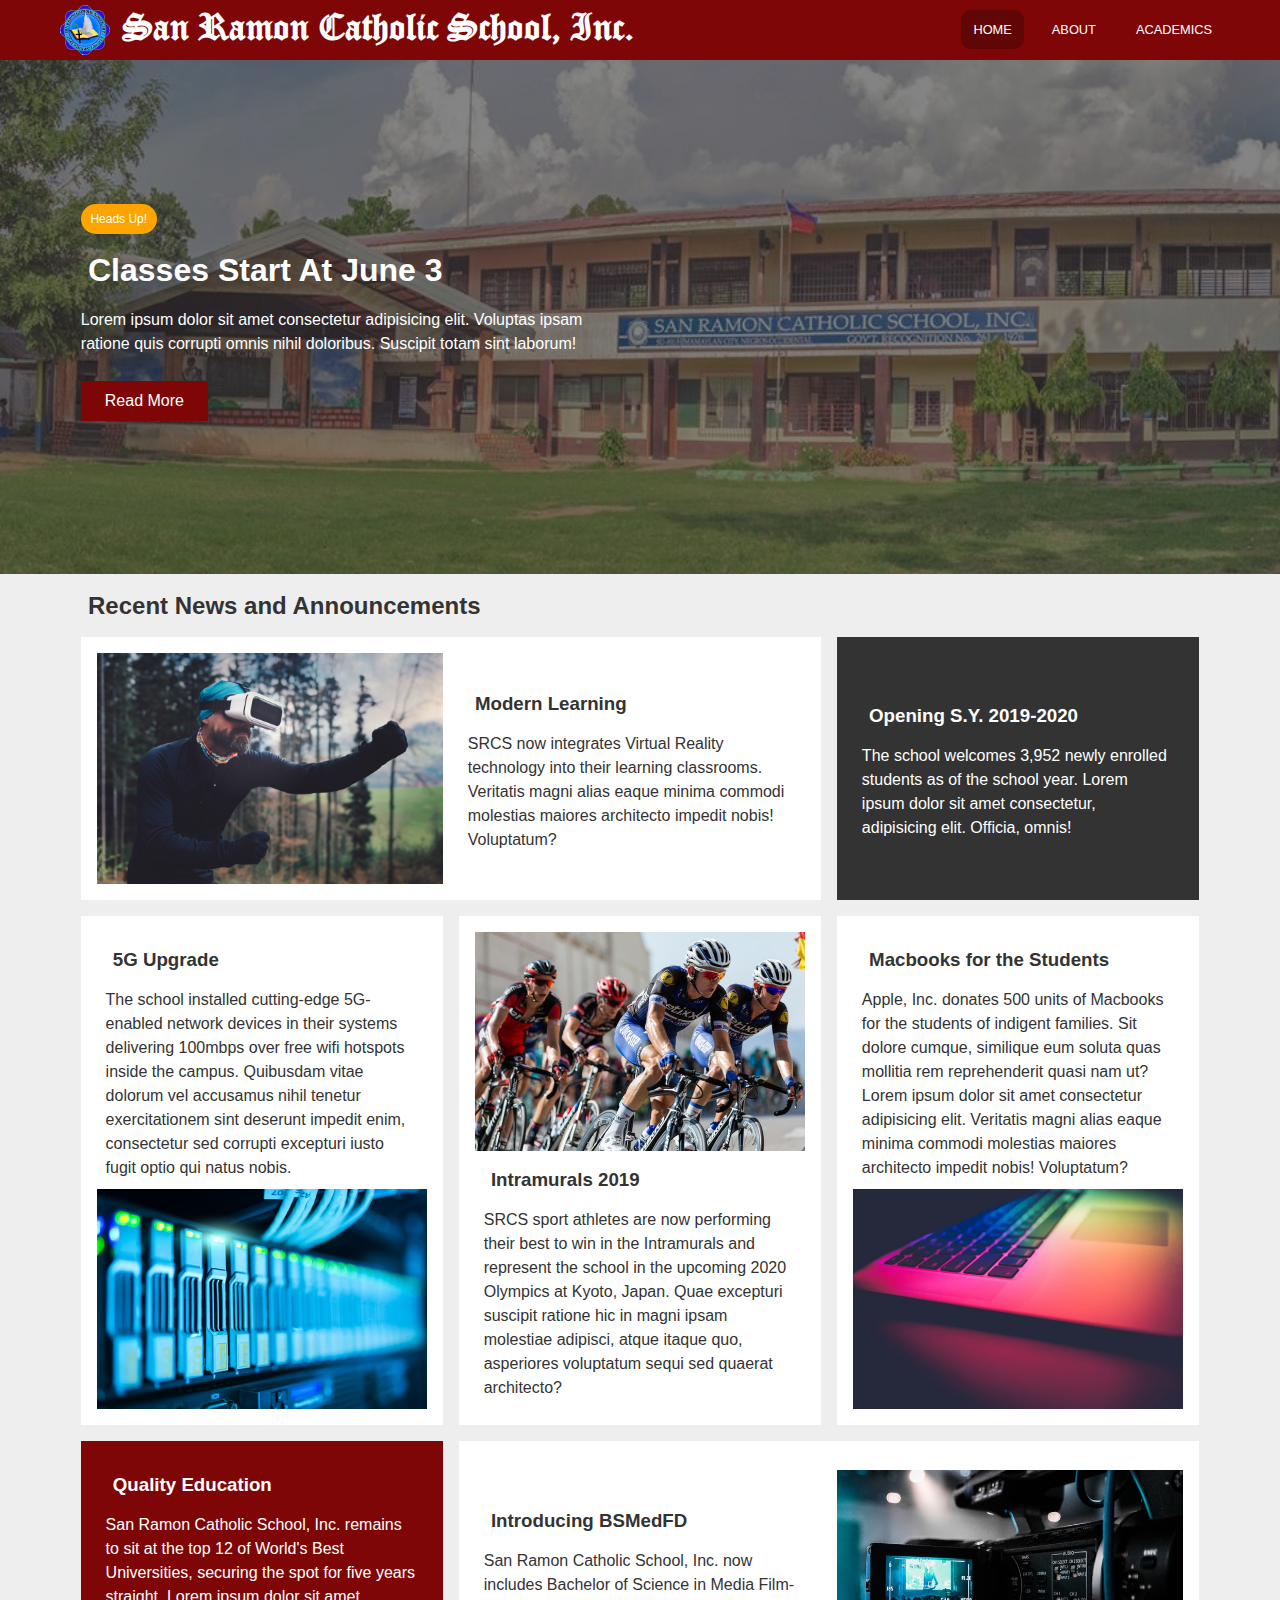
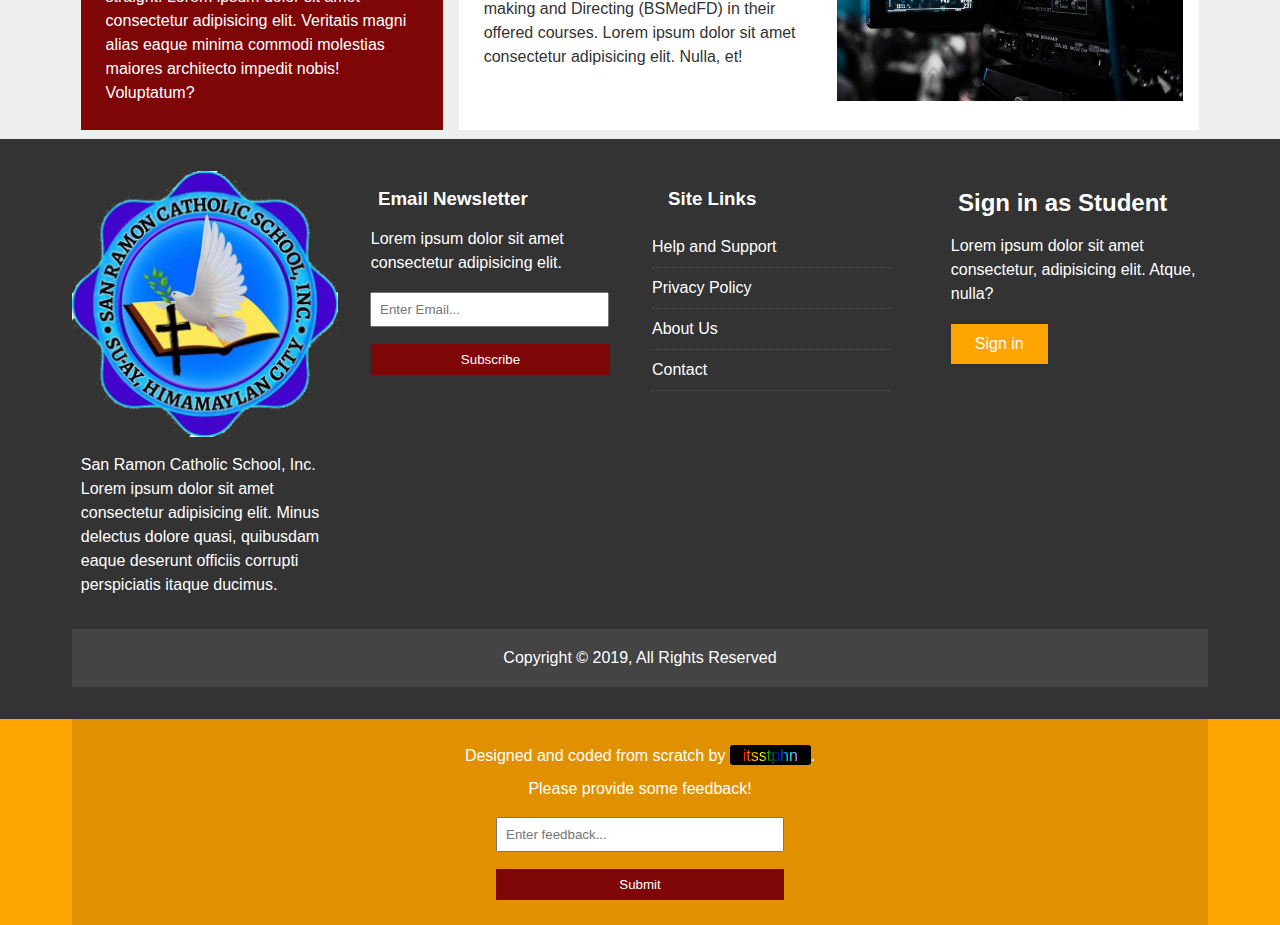
<file: index.html>
<!DOCTYPE html>
<html lang="en">
  <head>
    <meta charset="UTF-8" />
    <meta name="viewport" content="width=device-width, initial-scale=1.0" />
    <meta http-equiv="X-UA-Compatible" content="ie=edge" />
    <link rel="stylesheet" href="css/style.css" />
    <link
      rel="stylesheet"
      media=" screen and (max-width: 768px)"
      href="css/mobile.css"
    />
    <link rel="shortcut icon" href="/favicon.ico" type="image/x-icon" />
    <link rel="icon" href="/favicon.ico" type="image/x-icon" />
    <title>SRCS, Inc. | Home</title>
  </head>

  <body id="home">
    <nav id="main-nav">
      <div class="container">
        <div class="logo">
          <a href="#home"
            ><img class="logo-icon" src="img/SRCS_LOGO.png" alt="srcs_logo"
          /></a>
          <h1 class="logo-name">San Ramon Catholic School, Inc.</h1>
        </div>
        <ul>
          <li><a class="current" href="index.html">HOME</a></li>
          <li><a href="about.html">ABOUT</a></li>
          <li><a href="academics.html">ACADEMICS</a></li>
        </ul>
      </div>
    </nav>
    <header id="showcase">
      <div class="container">
        <div class="showcase-container">
          <div class="showcase-content">
            <div class="announcement">Heads Up!</div>
            <h1>Classes Start At June 3</h1>
            <p>
              Lorem ipsum dolor sit amet consectetur adipisicing elit.<span
                class="l-hide"
              >
                Voluptas ipsam ratione quis corrupti omnis nihil
                doloribus.</span
              >
              <span class="s-hide">Suscipit totam sint laborum!</span>
            </p>
            <a href="articles/article1.html" class="btn">Read More</a>
          </div>
        </div>
      </div>
    </header>
    <section id="home-articles">
      <div class="container">
        <h2>Recent News and Announcements</h2>
        <div class="articles-container">
          <article class="card">
            <img src="img/articles/ent1.jpg" alt="" />
            <div>
              <h3><a href="articles/article2.html">Modern Learning</a></h3>
              <p>
                SRCS now integrates Virtual Reality technology into their
                learning classrooms. Veritatis magni alias eaque minima commodi
                molestias maiores architecto impedit nobis! Voluptatum?
              </p>
            </div>
          </article>
          <article class="card bg-dark">
            <div>
              <h3>
                <a href="articles/article3.html">Opening S.Y. 2019-2020</a>
              </h3>
              <p>
                The school welcomes 3,952 newly enrolled students as of the
                school year. Lorem ipsum dolor sit amet consectetur, adipisicing
                elit. Officia, omnis!
              </p>
            </div>
          </article>
          <article class="card">
            <div>
              <h3><a href="articles/article4.html">5G Upgrade</a></h3>
              <p>
                The school installed cutting-edge 5G-enabled network devices in
                their systems delivering 100mbps over free wifi hotspots inside
                the campus. Quibusdam vitae dolorum vel accusamus nihil tenetur
                exercitationem sint deserunt impedit enim, consectetur sed
                corrupti excepturi iusto fugit optio qui natus nobis.
              </p>
            </div>
            <img src="img/articles/tech1.jpg" alt="" />
          </article>
          <article class="card">
            <img src="img/articles/sports1.jpg" alt="" />
            <div>
              <h3><a href="articles/article5.html">Intramurals 2019</a></h3>
              <p>
                SRCS sport athletes are now performing their best to win in the
                Intramurals and represent the school in the upcoming 2020
                Olympics at Kyoto, Japan. Quae excepturi suscipit ratione hic in
                magni ipsam molestiae adipisci, atque itaque quo, asperiores
                voluptatum sequi sed quaerat architecto?
              </p>
            </div>
          </article>
          <article class="card">
            <div>
              <h3>
                <a href="articles/article6.html">Macbooks for the Students</a>
              </h3>
              <p>
                Apple, Inc. donates 500 units of Macbooks for the students of
                indigent families. Sit dolore cumque, similique eum soluta quas
                mollitia rem reprehenderit quasi nam ut? Lorem ipsum dolor sit
                amet consectetur adipisicing elit. Veritatis magni alias eaque
                minima commodi molestias maiores architecto impedit nobis!
                Voluptatum?
              </p>
            </div>
            <img src="img/articles/tech2.jpg" alt="" />
          </article>
          <article class="card bg-dark bg-primary">
            <div>
              <h3><a href="articles/article7.html">Quality Education</a></h3>
              <p>
                San Ramon Catholic School, Inc. remains to sit at the top 12 of
                World's Best Universities, securing the spot for five years
                straight. Lorem ipsum dolor sit amet consectetur adipisicing
                elit. Veritatis magni alias eaque minima commodi molestias
                maiores architecto impedit nobis! Voluptatum?
              </p>
            </div>
          </article>
          <article class="card">
            <div>
              <h3><a href="articles/article8.html">Introducing BSMedFD</a></h3>
              <p>
                San Ramon Catholic School, Inc. now includes Bachelor of Science
                in Media Film-making and Directing (BSMedFD) in their offered
                courses. Lorem ipsum dolor sit amet consectetur adipisicing
                elit. Nulla, et!
              </p>
            </div>
            <img src="img/articles/ent2.jpg " alt="" />
          </article>
        </div>
      </div>
    </section>
    <footer id="main-footer">
      <div class="container footer-container">
        <div>
          <img src="img/SRCS_LOGO.png" alt="" />
          <p>
            San Ramon Catholic School, Inc. <br />
            Lorem ipsum dolor sit amet consectetur adipisicing elit. Minus
            delectus dolore quasi, quibusdam eaque deserunt officiis corrupti
            perspiciatis itaque ducimus.
          </p>
        </div>
        <div>
          <h3>Email Newsletter</h3>
          <p>Lorem ipsum dolor sit amet consectetur adipisicing elit.</p>
          <form name="Newsletter" method="POST" data-netlify="true">
            <input type="email" name="email" placeholder="Enter Email..." />
            <input type="submit" value="Subscribe" class="btn" />
          </form>
        </div>
        <div>
          <h3>Site Links</h3>
          <ul class="list">
            <li><a href="#">Help and Support</a></li>
            <li><a href="#">Privacy Policy</a></li>
            <li><a href="#">About Us</a></li>
            <li><a href="#">Contact</a></li>
          </ul>
        </div>
        <div>
          <h2>Sign in as Student</h2>
          <p>
            Lorem ipsum dolor sit amet consectetur, adipisicing elit. Atque,
            nulla?
          </p>
          <a href="#" class="btn btn-secondary">Sign in</a>
        </div>
        <div>
          <p>Copyright &copy; 2019, All Rights Reserved</p>
        </div>
      </div>
    </footer>
    <div class="ownership">
      <div class="container">
        <div class="ownership-bg-dark">
          <p>
            Designed and coded from scratch by
            <span class="bg-span"><span class="special">itsstphn</span></span
            >.
          </p>
          <div class="small-container">
            <p>Please provide some feedback!</p>
            <form name="Feedback" method="POST" data-netlify="true">
              <input
                type="text"
                name="message"
                placeholder="Enter feedback..."
              />
              <input type="submit" value="Submit" class="btn" />
            </form>
          </div>
        </div>
      </div>
    </div>
  </body>
</html>
</file>
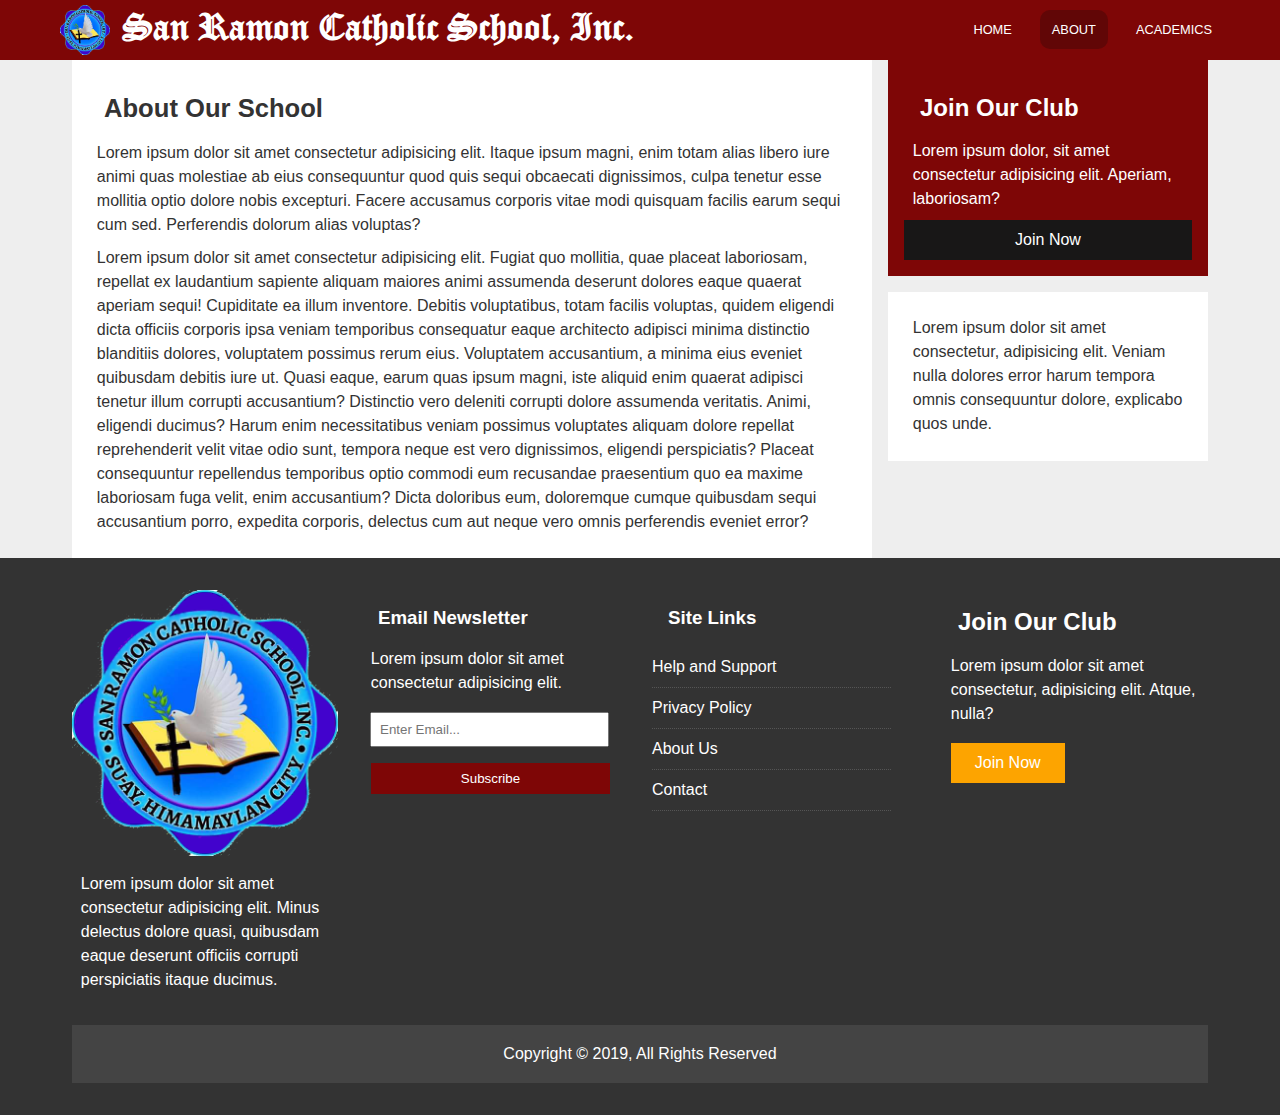
<file: about.html>
<!DOCTYPE html>
<html lang="en">

<head>
    <meta charset="UTF-8">
    <meta name="viewport" content="width=device-width, initial-scale=1.0">
    <meta http-equiv="X-UA-Compatible" content="ie=edge">
    <link rel="stylesheet" href="css/style.css">
    <link rel="stylesheet" media=" screen and (max-width: 768px)" href="css/mobile.css">
    <title>SRCS, Inc.</title>
</head>

<body id="home">
    <nav id="main-nav">
        <div class="container">
            <div class="logo">
                <a href="#home"><img class="logo-icon" src="img/SRCS_LOGO.png" alt="srcs_logo"></a>
                <h1 class="logo-name">San Ramon Catholic School, Inc.</h1>
            </div>
            <ul>
                <li><a href="index.html">HOME</a></li>
                <li><a class="current" href="about.html">ABOUT</a></li>
                <li><a href="academics.html">ACADEMICS</a></li>
            </ul>
        </div>
    </nav>
    <section id="about">
        <div class="container">
            <div class="page-container">
                <article class="card">
                    <h1>About Our School</h1>
                    <p>Lorem ipsum dolor sit amet consectetur adipisicing elit. Itaque ipsum magni, enim totam alias
                        libero iure animi quas molestiae ab eius consequuntur quod quis sequi obcaecati dignissimos,
                        culpa tenetur esse mollitia optio dolore nobis excepturi. Facere accusamus corporis vitae modi
                        quisquam facilis earum sequi cum sed. Perferendis dolorum alias voluptas?</p>
                    <p>Lorem ipsum dolor sit amet consectetur adipisicing elit. Fugiat quo mollitia, quae placeat
                        laboriosam, repellat ex laudantium sapiente aliquam maiores animi assumenda deserunt dolores
                        eaque quaerat aperiam sequi! Cupiditate ea illum inventore. Debitis voluptatibus, totam facilis
                        voluptas, quidem eligendi dicta officiis corporis ipsa veniam temporibus consequatur eaque
                        architecto adipisci minima distinctio blanditiis dolores, voluptatem possimus rerum eius.
                        Voluptatem accusantium, a minima eius eveniet quibusdam debitis iure ut. Quasi eaque, earum quas
                        ipsum magni, iste aliquid enim quaerat adipisci tenetur illum corrupti accusantium? Distinctio
                        vero deleniti corrupti dolore assumenda veritatis. Animi, eligendi ducimus? Harum enim
                        necessitatibus veniam possimus voluptates aliquam dolore repellat reprehenderit velit vitae odio
                        sunt, tempora neque est vero dignissimos, eligendi perspiciatis? Placeat consequuntur
                        repellendus temporibus optio commodi eum recusandae praesentium quo ea maxime laboriosam fuga
                        velit, enim accusantium? Dicta doloribus eum, doloremque cumque quibusdam sequi accusantium
                        porro, expedita corporis, delectus cum aut neque vero omnis perferendis eveniet error?</p>
                </article>
                <aside class="card">
                    <h2>Join Our Club</h2>
                    <p>Lorem ipsum dolor, sit amet consectetur adipisicing elit. Aperiam, laboriosam?</p>
                    <a href="#" class="btn">Join Now</a>
                </aside>
                <article class="card">
                    <p>Lorem ipsum dolor sit amet consectetur, adipisicing elit. Veniam nulla dolores error harum
                        tempora omnis consequuntur dolore, explicabo quos unde.</p>
                </article>
            </div>
        </div>

    </section>
    <footer id="main-footer">
        <div class="container footer-container">
            <div>
                <img src="img/SRCS_LOGO.png" alt="">
                <p>Lorem ipsum dolor sit amet consectetur adipisicing elit. Minus delectus dolore quasi, quibusdam eaque
                    deserunt officiis corrupti perspiciatis itaque ducimus.</p>
            </div>
            <div>
                <h3>Email Newsletter</h3>
                <p>Lorem ipsum dolor sit amet consectetur adipisicing elit.</p>
                <form name="contact" method="POST" data-netlify="true">
                    <input type="email" placeholder="Enter Email...">
                    <input type="submit" value="Subscribe" class="btn">
                </form>
            </div>
            <div>
                <h3>Site Links</h3>
                <ul class="list">
                    <li><a href="#">Help and Support</a></li>
                    <li><a href="#">Privacy Policy</a></li>
                    <li><a href="#">About Us</a></li>
                    <li><a href="#">Contact</a></li>
                </ul>
            </div>
            <div>
                <h2>Join Our Club</h2>
                <p>Lorem ipsum dolor sit amet consectetur, adipisicing elit. Atque, nulla?</p>
                <a href="#" class="btn btn-secondary">Join Now</a>
            </div>
            <div>
                <p>Copyright &copy; 2019, All Rights Reserved</p>
            </div>
        </div>
    </footer>
</body>

</html>
</file>
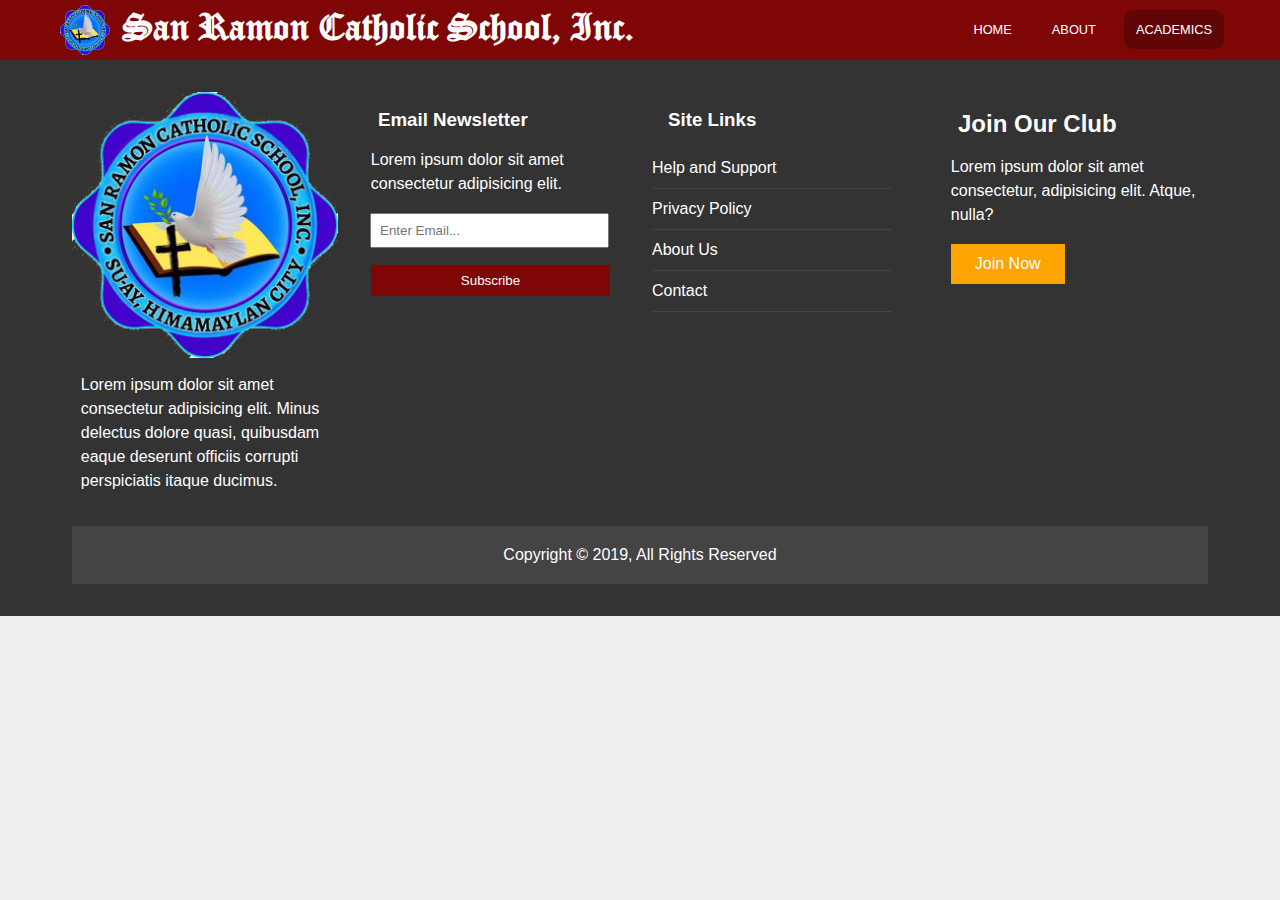
<file: academics.html>
<!DOCTYPE html>
<html lang="en">

<head>
    <meta charset="UTF-8">
    <meta name="viewport" content="width=device-width, initial-scale=1.0">
    <meta http-equiv="X-UA-Compatible" content="ie=edge">
    <link rel="stylesheet" href="css/style.css">
    <link rel="stylesheet" media=" screen and (max-width: 768px)" href="css/mobile.css">
    <title>SRCS, Inc.</title>
</head>

<body id="home">
    <nav id="main-nav">
        <div class="container">
            <div class="logo">
                <a href="#home"><img class="logo-icon" src="img/SRCS_LOGO.png" alt="srcs_logo"></a>
                <h1 class="logo-name">San Ramon Catholic School, Inc.</h1>
            </div>
            <ul>
                <li><a href="index.html">HOME</a></li>
                <li><a href="about.html">ABOUT</a></li>
                <li><a class="current" href="academics.html">ACADEMICS</a></li>
            </ul>
        </div>
    </nav>
    <footer id="main-footer">
        <div class="container footer-container">
            <div>
                <img src="img/SRCS_LOGO.png" alt="">
                <p>Lorem ipsum dolor sit amet consectetur adipisicing elit. Minus delectus dolore quasi, quibusdam eaque deserunt officiis corrupti perspiciatis itaque ducimus.</p>
            </div>
            <div>
                <h3>Email Newsletter</h3>
                <p>Lorem ipsum dolor sit amet consectetur adipisicing elit.</p>
                <form name="contact" method="POST" data-netlify="true">
                    <input type="email" placeholder="Enter Email...">
                    <input type="submit" value="Subscribe" class="btn">
                </form>
            </div>
            <div>
                <h3>Site Links</h3>
                <ul class="list">
                    <li><a href="#">Help and Support</a></li>
                    <li><a href="#">Privacy Policy</a></li>
                    <li><a href="#">About Us</a></li>
                    <li><a href="#">Contact</a></li>
                </ul>
            </div>
            <div>
                <h2>Join Our Club</h2>
                <p>Lorem ipsum dolor sit amet consectetur, adipisicing elit. Atque, nulla?</p>
                <a href="#" class="btn btn-secondary">Join Now</a>
            </div>
            <div>
                <p>Copyright &copy; 2019, All Rights Reserved</p>
            </div>
        </div>
    </footer>
</body>

</html>
</file>
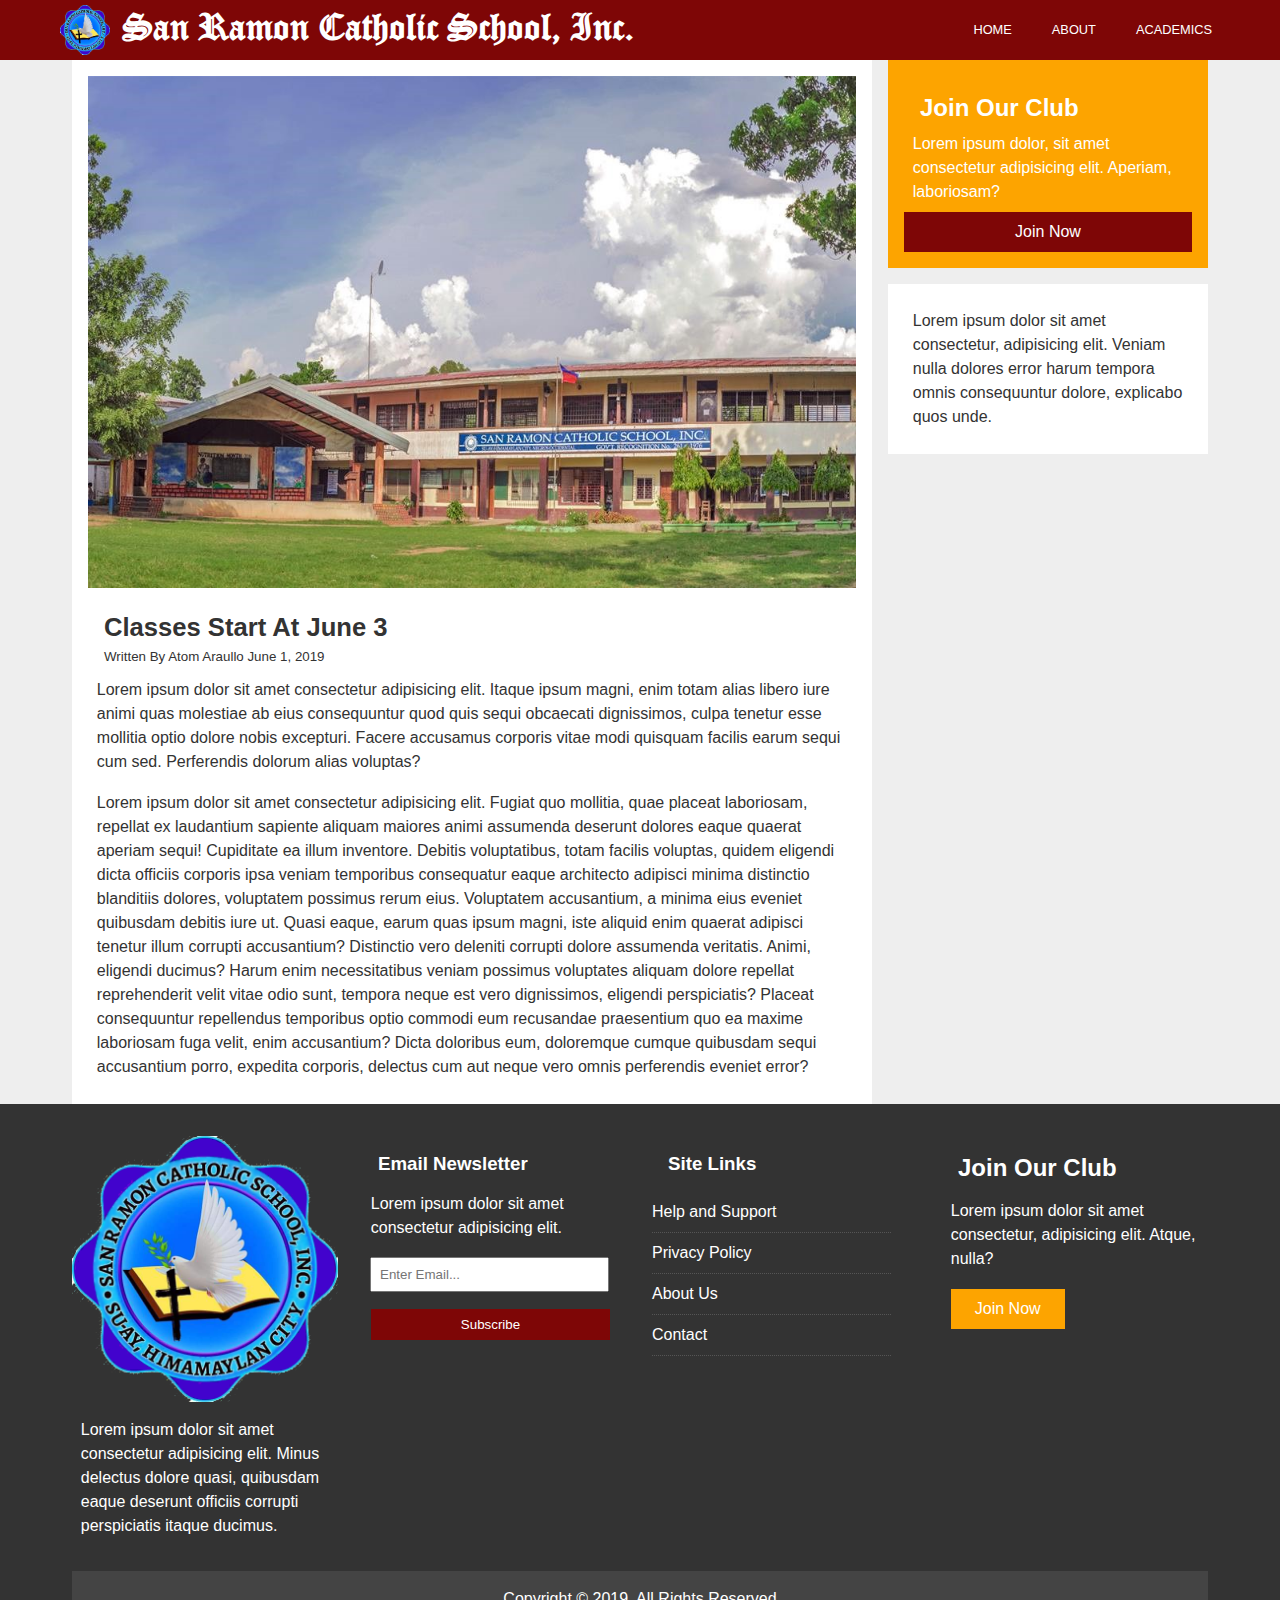
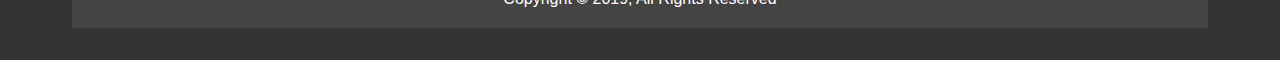
<file: articles/article1.html>
<!DOCTYPE html>
<html lang="en">

<head>
    <meta charset="UTF-8">
    <meta name="viewport" content="width=device-width, initial-scale=1.0">
    <meta http-equiv="X-UA-Compatible" content="ie=edge">
    <link rel="stylesheet" href="../css/style.css">
    <link rel="stylesheet" media=" screen and (max-width: 768px)" href="../css/mobile.css">
    <title>SRCS, Inc.</title>
</head>

<body id="home">
    <nav id="main-nav">
        <div class="container">
            <div class="logo">
                <a href="#home"><img class="logo-icon" src="../img/SRCS_LOGO.png" alt="srcs_logo"></a>
                <h1 class="logo-name">San Ramon Catholic School, Inc.</h1>
            </div>
            <ul>
                <li><a href="../index.html">HOME</a></li>
                <li><a href="../about.html">ABOUT</a></li>
                <li><a href="../academics.html">ACADEMICS</a></li>
            </ul>
        </div>
    </nav>
    <section id="article">
        <div class="container">
            <div class="page-container">
                <article class="card">
                    <div class="image-container">
                        <img src="../img/srcs.jpg" alt="">
                    </div>
                    <h1>Classes Start At June 3</h1>
                    <div class="meta">
                        <small>
                            <i class="fas fa-user"></i> Written By Atom Araullo June 1, 2019  
                        </small>
                    </div>
                    <p>Lorem ipsum dolor sit amet consectetur adipisicing elit. Itaque ipsum magni, enim totam alias
                        libero iure animi quas molestiae ab eius consequuntur quod quis sequi obcaecati dignissimos,
                        culpa tenetur esse mollitia optio dolore nobis excepturi. Facere accusamus corporis vitae modi
                        quisquam facilis earum sequi cum sed. Perferendis dolorum alias voluptas?</p>
                    <p>Lorem ipsum dolor sit amet consectetur adipisicing elit. Fugiat quo mollitia, quae placeat
                        laboriosam, repellat ex laudantium sapiente aliquam maiores animi assumenda deserunt dolores
                        eaque quaerat aperiam sequi! Cupiditate ea illum inventore. Debitis voluptatibus, totam facilis
                        voluptas, quidem eligendi dicta officiis corporis ipsa veniam temporibus consequatur eaque
                        architecto adipisci minima distinctio blanditiis dolores, voluptatem possimus rerum eius.
                        Voluptatem accusantium, a minima eius eveniet quibusdam debitis iure ut. Quasi eaque, earum quas
                        ipsum magni, iste aliquid enim quaerat adipisci tenetur illum corrupti accusantium? Distinctio
                        vero deleniti corrupti dolore assumenda veritatis. Animi, eligendi ducimus? Harum enim
                        necessitatibus veniam possimus voluptates aliquam dolore repellat reprehenderit velit vitae odio
                        sunt, tempora neque est vero dignissimos, eligendi perspiciatis? Placeat consequuntur
                        repellendus temporibus optio commodi eum recusandae praesentium quo ea maxime laboriosam fuga
                        velit, enim accusantium? Dicta doloribus eum, doloremque cumque quibusdam sequi accusantium
                        porro, expedita corporis, delectus cum aut neque vero omnis perferendis eveniet error?</p>
                </article>
                <aside class="card">
                    <h2>Join Our Club</h2>
                    <p>Lorem ipsum dolor, sit amet consectetur adipisicing elit. Aperiam, laboriosam?</p>
                    <a href="#" class="btn">Join Now</a>
                </aside>
                <article class="card">
                    <p>Lorem ipsum dolor sit amet consectetur, adipisicing elit. Veniam nulla dolores error harum
                        tempora omnis consequuntur dolore, explicabo quos unde.</p>
                </article>
            </div>
        </div>

    </section>
    <footer id="main-footer">
        <div class="container footer-container">
            <div>
                <img src="../img/SRCS_LOGO.png" alt="">
                <p>Lorem ipsum dolor sit amet consectetur adipisicing elit. Minus delectus dolore quasi, quibusdam eaque
                    deserunt officiis corrupti perspiciatis itaque ducimus.</p>
            </div>
            <div>
                <h3>Email Newsletter</h3>
                <p>Lorem ipsum dolor sit amet consectetur adipisicing elit.</p>
                <form name="contact" method="POST" data-netlify="true">
                    <input type="email" placeholder="Enter Email...">
                    <input type="submit" value="Subscribe" class="btn">
                </form>
            </div>
            <div>
                <h3>Site Links</h3>
                <ul class="list">
                    <li><a href="#">Help and Support</a></li>
                    <li><a href="#">Privacy Policy</a></li>
                    <li><a href="#">About Us</a></li>
                    <li><a href="#">Contact</a></li>
                </ul>
            </div>
            <div>
                <h2>Join Our Club</h2>
                <p>Lorem ipsum dolor sit amet consectetur, adipisicing elit. Atque, nulla?</p>
                <a href="#" class="btn btn-secondary">Join Now</a>
            </div>
            <div>
                <p>Copyright &copy; 2019, All Rights Reserved</p>
            </div>
        </div>
    </footer>
</body>

</html>
</file>
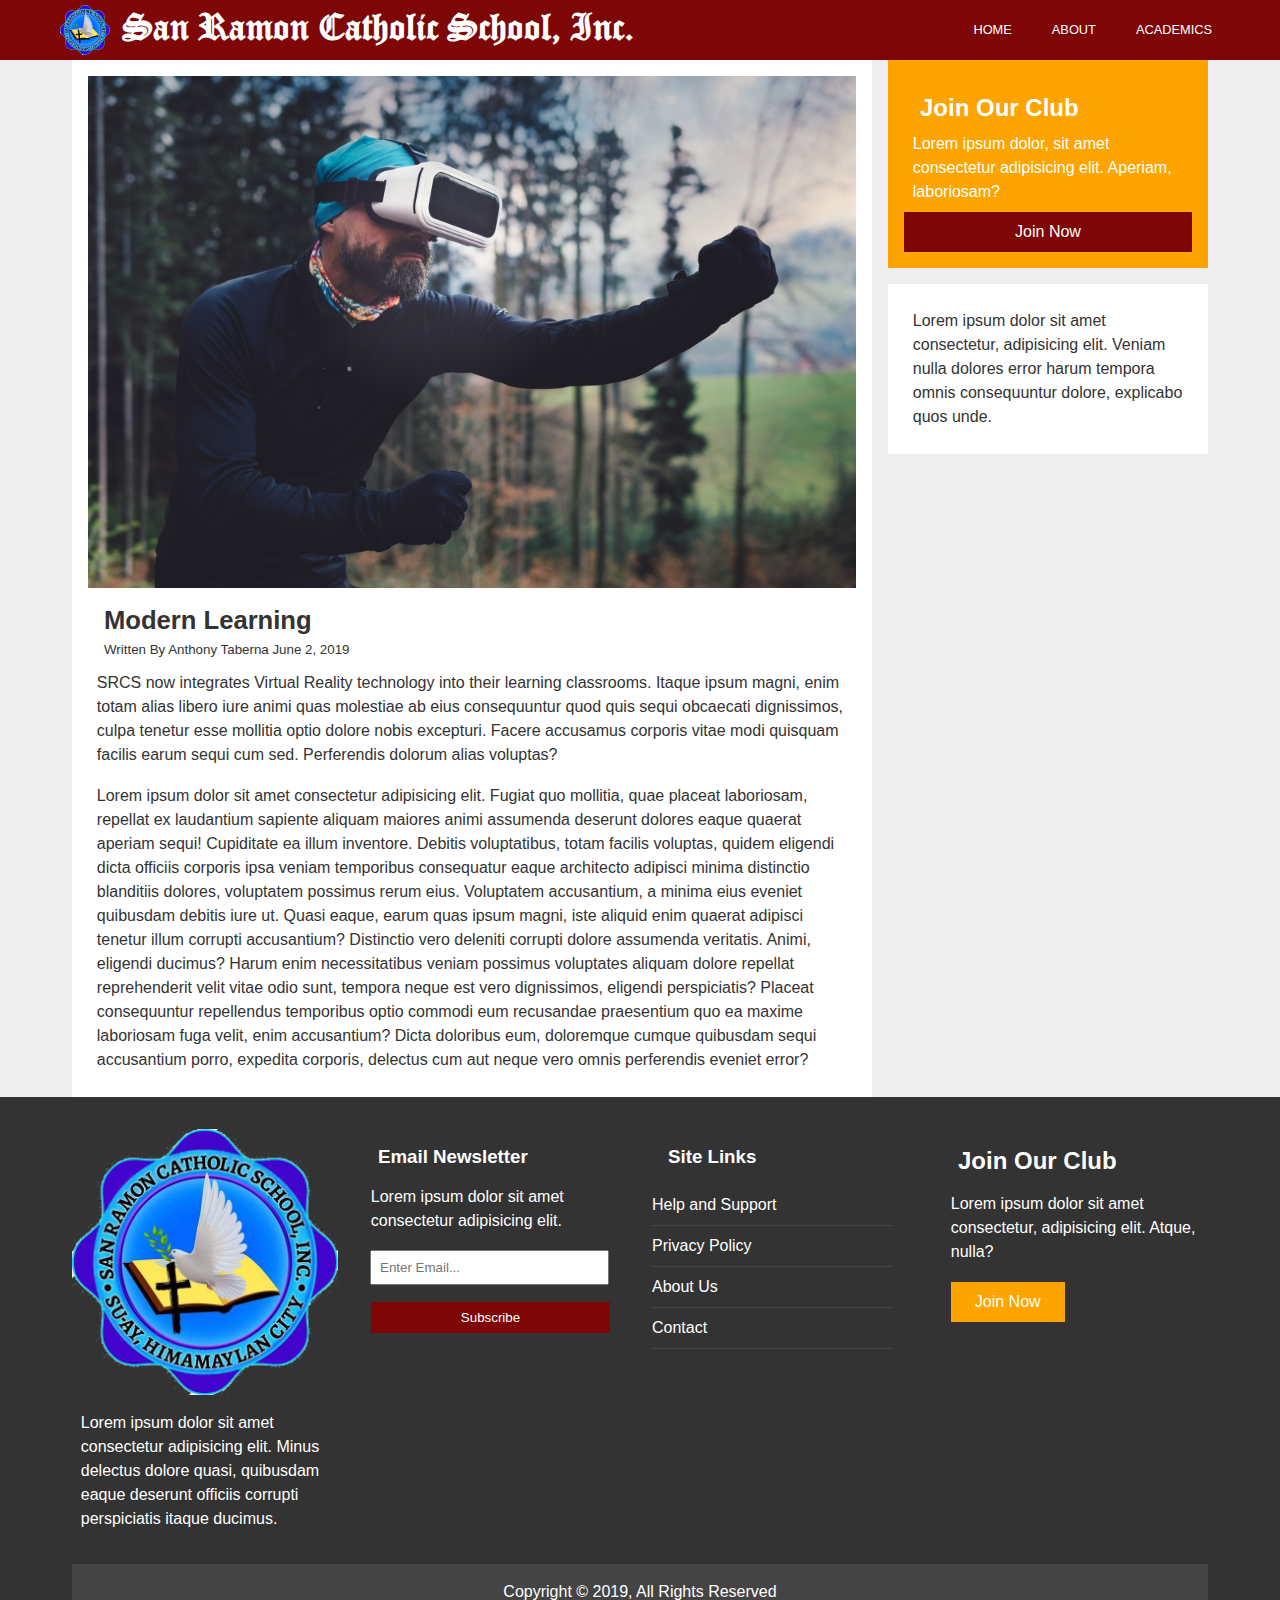
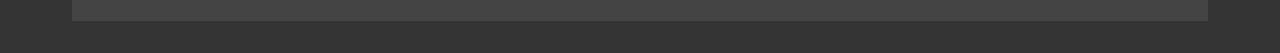
<file: articles/article2.html>
<!DOCTYPE html>
<html lang="en">

<head>
    <meta charset="UTF-8">
    <meta name="viewport" content="width=device-width, initial-scale=1.0">
    <meta http-equiv="X-UA-Compatible" content="ie=edge">
    <link rel="stylesheet" href="../css/style.css">
    <link rel="stylesheet" media=" screen and (max-width: 768px)" href="../css/mobile.css">
    <title>SRCS, Inc.</title>
</head>

<body id="home">
    <nav id="main-nav">
        <div class="container">
            <div class="logo">
                <a href="#home"><img class="logo-icon" src="../img/SRCS_LOGO.png" alt="srcs_logo"></a>
                <h1 class="logo-name">San Ramon Catholic School, Inc.</h1>
            </div>
            <ul>
                <li><a href="../index.html">HOME</a></li>
                <li><a href="../about.html">ABOUT</a></li>
                <li><a href="../academics.html">ACADEMICS</a></li>
            </ul>
        </div>
    </nav>
    <section id="article">
        <div class="container">
            <div class="page-container">
                <article class="card">
                        <img src="../img/articles/ent1.jpg" alt="">
                    <h1>Modern Learning</h1>
                    <div class="meta">
                        <small>
                            <i class="fas fa-user"></i> Written By Anthony Taberna June 2, 2019  
                        </small>
                    </div>
                    <p>SRCS now integrates Virtual Reality technology into their learning classrooms. Itaque ipsum magni, enim totam alias
                        libero iure animi quas molestiae ab eius consequuntur quod quis sequi obcaecati dignissimos,
                        culpa tenetur esse mollitia optio dolore nobis excepturi. Facere accusamus corporis vitae modi
                        quisquam facilis earum sequi cum sed. Perferendis dolorum alias voluptas?</p>
                    <p>Lorem ipsum dolor sit amet consectetur adipisicing elit. Fugiat quo mollitia, quae placeat
                        laboriosam, repellat ex laudantium sapiente aliquam maiores animi assumenda deserunt dolores
                        eaque quaerat aperiam sequi! Cupiditate ea illum inventore. Debitis voluptatibus, totam facilis
                        voluptas, quidem eligendi dicta officiis corporis ipsa veniam temporibus consequatur eaque
                        architecto adipisci minima distinctio blanditiis dolores, voluptatem possimus rerum eius.
                        Voluptatem accusantium, a minima eius eveniet quibusdam debitis iure ut. Quasi eaque, earum quas
                        ipsum magni, iste aliquid enim quaerat adipisci tenetur illum corrupti accusantium? Distinctio
                        vero deleniti corrupti dolore assumenda veritatis. Animi, eligendi ducimus? Harum enim
                        necessitatibus veniam possimus voluptates aliquam dolore repellat reprehenderit velit vitae odio
                        sunt, tempora neque est vero dignissimos, eligendi perspiciatis? Placeat consequuntur
                        repellendus temporibus optio commodi eum recusandae praesentium quo ea maxime laboriosam fuga
                        velit, enim accusantium? Dicta doloribus eum, doloremque cumque quibusdam sequi accusantium
                        porro, expedita corporis, delectus cum aut neque vero omnis perferendis eveniet error?</p>
                </article>
                <aside class="card">
                    <h2>Join Our Club</h2>
                    <p>Lorem ipsum dolor, sit amet consectetur adipisicing elit. Aperiam, laboriosam?</p>
                    <a href="#" class="btn">Join Now</a>
                </aside>
                <article class="card">
                    <p>Lorem ipsum dolor sit amet consectetur, adipisicing elit. Veniam nulla dolores error harum
                        tempora omnis consequuntur dolore, explicabo quos unde.</p>
                </article>
            </div>
        </div>

    </section>
    <footer id="main-footer">
        <div class="container footer-container">
            <div>
                <img src="../img/SRCS_LOGO.png" alt="">
                <p>Lorem ipsum dolor sit amet consectetur adipisicing elit. Minus delectus dolore quasi, quibusdam eaque
                    deserunt officiis corrupti perspiciatis itaque ducimus.</p>
            </div>
            <div>
                <h3>Email Newsletter</h3>
                <p>Lorem ipsum dolor sit amet consectetur adipisicing elit.</p>
                <form name="contact" method="POST" data-netlify="true">
                    <input type="email" placeholder="Enter Email...">
                    <input type="submit" value="Subscribe" class="btn">
                </form>
            </div>
            <div>
                <h3>Site Links</h3>
                <ul class="list">
                    <li><a href="#">Help and Support</a></li>
                    <li><a href="#">Privacy Policy</a></li>
                    <li><a href="#">About Us</a></li>
                    <li><a href="#">Contact</a></li>
                </ul>
            </div>
            <div>
                <h2>Join Our Club</h2>
                <p>Lorem ipsum dolor sit amet consectetur, adipisicing elit. Atque, nulla?</p>
                <a href="#" class="btn btn-secondary">Join Now</a>
            </div>
            <div>
                <p>Copyright &copy; 2019, All Rights Reserved</p>
            </div>
        </div>
    </footer>
</body>

</html>
</file>
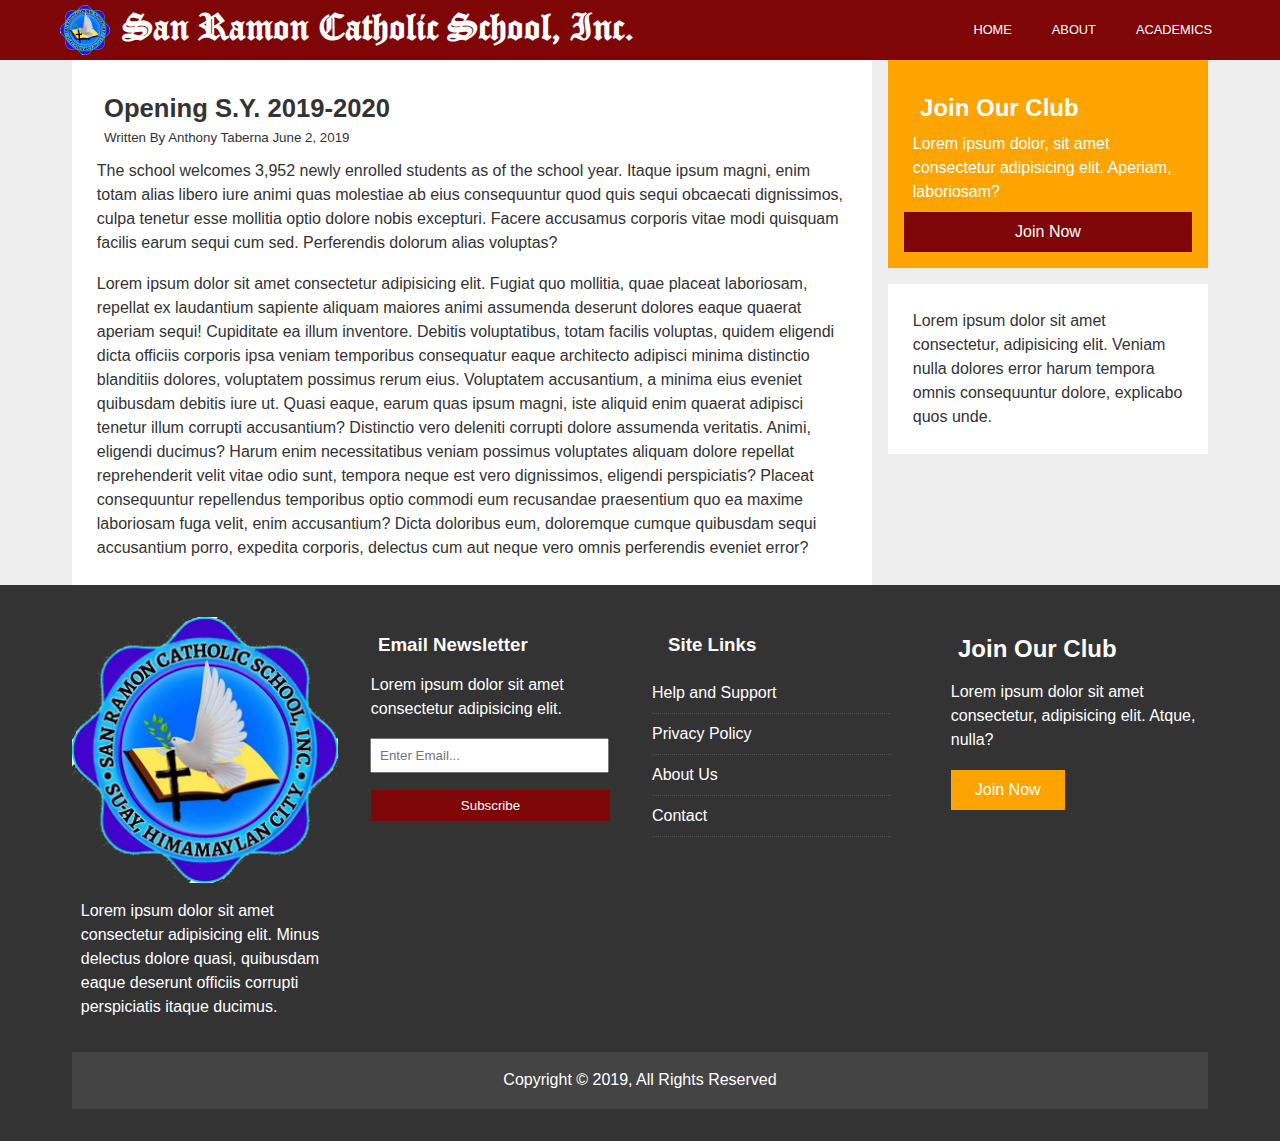
<file: articles/article3.html>
<!DOCTYPE html>
<html lang="en">

<head>
    <meta charset="UTF-8">
    <meta name="viewport" content="width=device-width, initial-scale=1.0">
    <meta http-equiv="X-UA-Compatible" content="ie=edge">
    <link rel="stylesheet" href="../css/style.css">
    <link rel="stylesheet" media=" screen and (max-width: 768px)" href="../css/mobile.css">
    <title>SRCS, Inc.</title>
</head>

<body id="home">
    <nav id="main-nav">
        <div class="container">
            <div class="logo">
                <a href="#home"><img class="logo-icon" src="../img/SRCS_LOGO.png" alt="srcs_logo"></a>
                <h1 class="logo-name">San Ramon Catholic School, Inc.</h1>
            </div>
            <ul>
                <li><a href="../index.html">HOME</a></li>
                <li><a href="../about.html">ABOUT</a></li>
                <li><a href="../academics.html">ACADEMICS</a></li>
            </ul>
        </div>
    </nav>
    <section id="article">
        <div class="container">
            <div class="page-container">
                <article class="card">
                    <h1>Opening S.Y. 2019-2020</h1>
                    <div class="meta">
                        <small>
                            <i class="fas fa-user"></i> Written By Anthony Taberna June 2, 2019  
                        </small>
                    </div>
                    <p>The school welcomes 3,952 newly enrolled students as of the school year. Itaque ipsum magni, enim totam alias
                        libero iure animi quas molestiae ab eius consequuntur quod quis sequi obcaecati dignissimos,
                        culpa tenetur esse mollitia optio dolore nobis excepturi. Facere accusamus corporis vitae modi
                        quisquam facilis earum sequi cum sed. Perferendis dolorum alias voluptas?</p>
                    <p>Lorem ipsum dolor sit amet consectetur adipisicing elit. Fugiat quo mollitia, quae placeat
                        laboriosam, repellat ex laudantium sapiente aliquam maiores animi assumenda deserunt dolores
                        eaque quaerat aperiam sequi! Cupiditate ea illum inventore. Debitis voluptatibus, totam facilis
                        voluptas, quidem eligendi dicta officiis corporis ipsa veniam temporibus consequatur eaque
                        architecto adipisci minima distinctio blanditiis dolores, voluptatem possimus rerum eius.
                        Voluptatem accusantium, a minima eius eveniet quibusdam debitis iure ut. Quasi eaque, earum quas
                        ipsum magni, iste aliquid enim quaerat adipisci tenetur illum corrupti accusantium? Distinctio
                        vero deleniti corrupti dolore assumenda veritatis. Animi, eligendi ducimus? Harum enim
                        necessitatibus veniam possimus voluptates aliquam dolore repellat reprehenderit velit vitae odio
                        sunt, tempora neque est vero dignissimos, eligendi perspiciatis? Placeat consequuntur
                        repellendus temporibus optio commodi eum recusandae praesentium quo ea maxime laboriosam fuga
                        velit, enim accusantium? Dicta doloribus eum, doloremque cumque quibusdam sequi accusantium
                        porro, expedita corporis, delectus cum aut neque vero omnis perferendis eveniet error?</p>
                </article>
                <aside class="card">
                    <h2>Join Our Club</h2>
                    <p>Lorem ipsum dolor, sit amet consectetur adipisicing elit. Aperiam, laboriosam?</p>
                    <a href="#" class="btn">Join Now</a>
                </aside>
                <article class="card">
                    <p>Lorem ipsum dolor sit amet consectetur, adipisicing elit. Veniam nulla dolores error harum
                        tempora omnis consequuntur dolore, explicabo quos unde.</p>
                </article>
            </div>
        </div>

    </section>
    <footer id="main-footer">
        <div class="container footer-container">
            <div>
                <img src="../img/SRCS_LOGO.png" alt="">
                <p>Lorem ipsum dolor sit amet consectetur adipisicing elit. Minus delectus dolore quasi, quibusdam eaque
                    deserunt officiis corrupti perspiciatis itaque ducimus.</p>
            </div>
            <div>
                <h3>Email Newsletter</h3>
                <p>Lorem ipsum dolor sit amet consectetur adipisicing elit.</p>
                <form name="contact" method="POST" data-netlify="true">
                    <input type="email" placeholder="Enter Email...">
                    <input type="submit" value="Subscribe" class="btn">
                </form>
            </div>
            <div>
                <h3>Site Links</h3>
                <ul class="list">
                    <li><a href="#">Help and Support</a></li>
                    <li><a href="#">Privacy Policy</a></li>
                    <li><a href="#">About Us</a></li>
                    <li><a href="#">Contact</a></li>
                </ul>
            </div>
            <div>
                <h2>Join Our Club</h2>
                <p>Lorem ipsum dolor sit amet consectetur, adipisicing elit. Atque, nulla?</p>
                <a href="#" class="btn btn-secondary">Join Now</a>
            </div>
            <div>
                <p>Copyright &copy; 2019, All Rights Reserved</p>
            </div>
        </div>
    </footer>
</body>

</html>
</file>
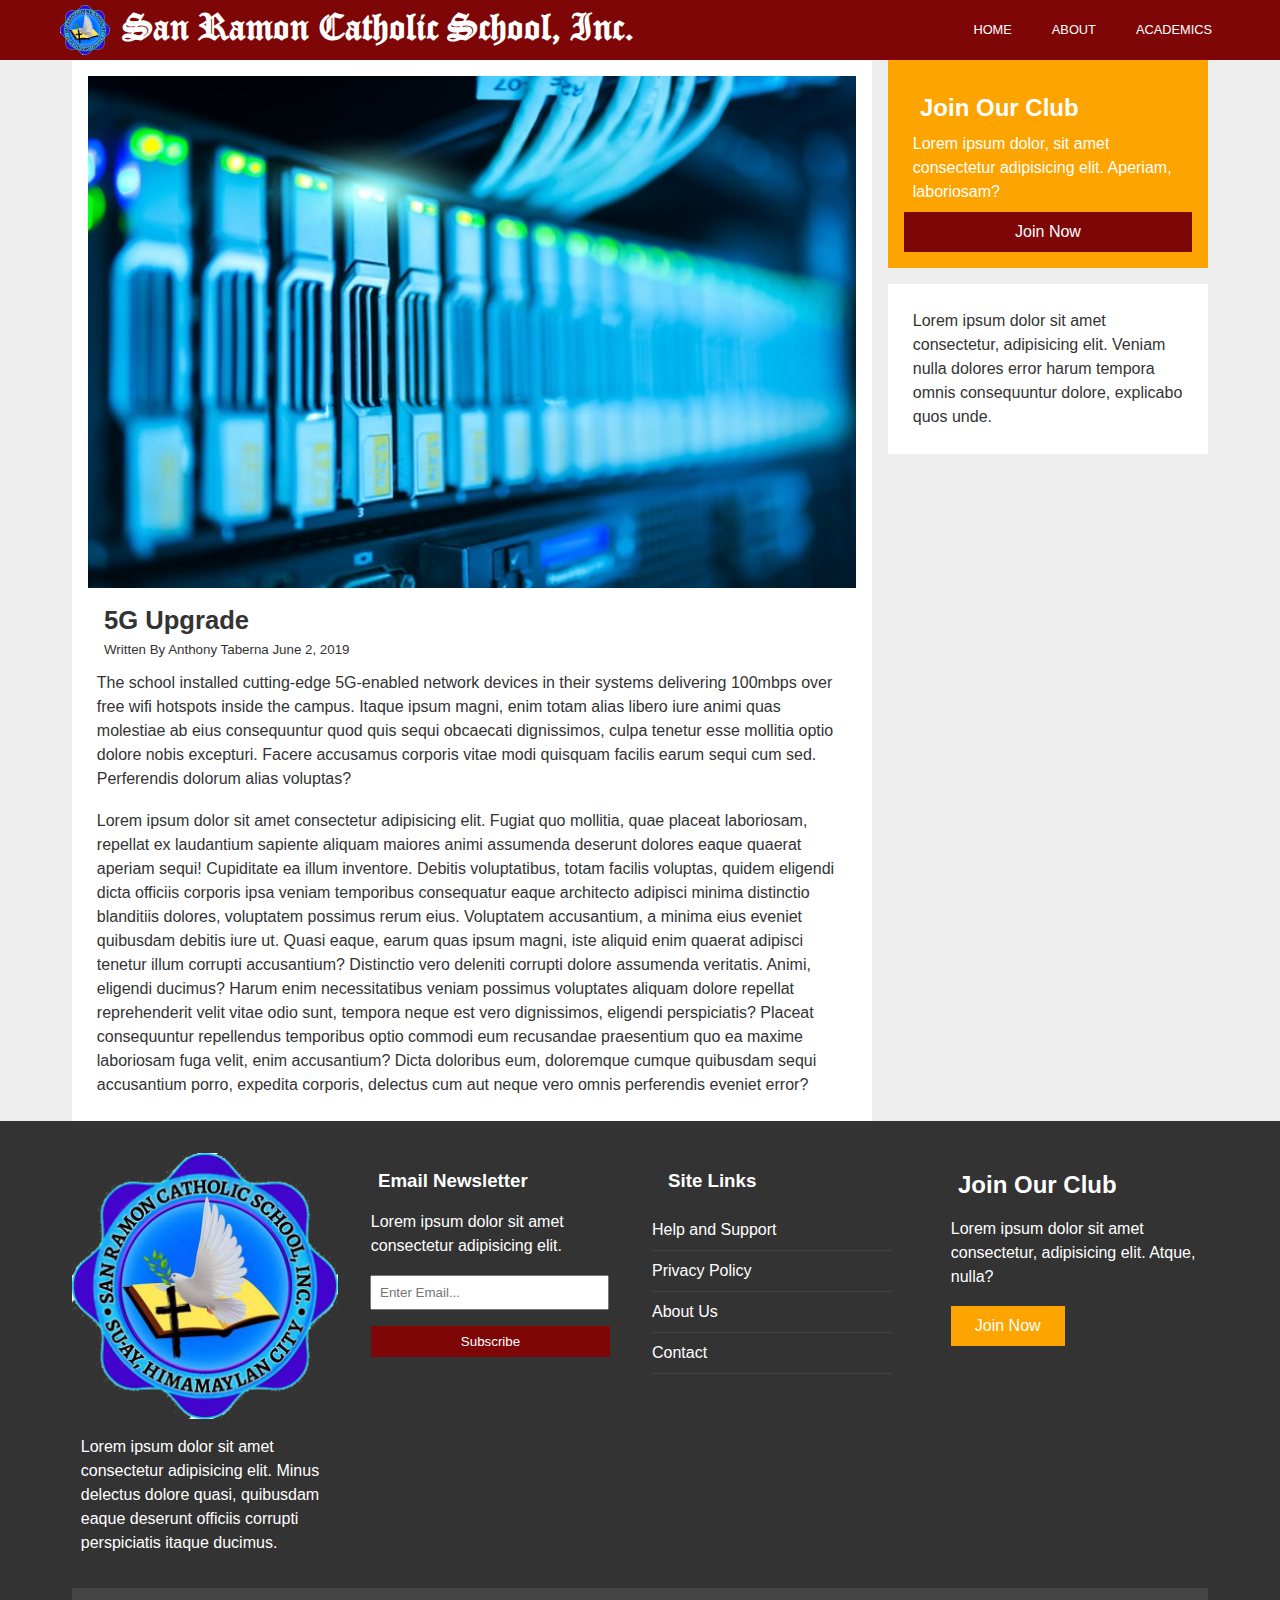
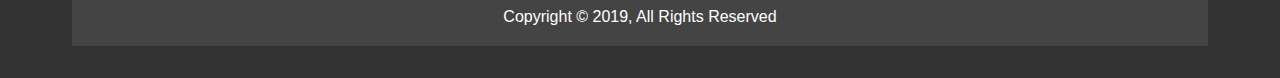
<file: articles/article4.html>
<!DOCTYPE html>
<html lang="en">

<head>
    <meta charset="UTF-8">
    <meta name="viewport" content="width=device-width, initial-scale=1.0">
    <meta http-equiv="X-UA-Compatible" content="ie=edge">
    <link rel="stylesheet" href="../css/style.css">
    <link rel="stylesheet" media=" screen and (max-width: 768px)" href="../css/mobile.css">
    <title>SRCS, Inc.</title>
</head>

<body id="home">
    <nav id="main-nav">
        <div class="container">
            <div class="logo">
                <a href="#home"><img class="logo-icon" src="../img/SRCS_LOGO.png" alt="srcs_logo"></a>
                <h1 class="logo-name">San Ramon Catholic School, Inc.</h1>
            </div>
            <ul>
                <li><a href="../index.html">HOME</a></li>
                <li><a href="../about.html">ABOUT</a></li>
                <li><a href="../academics.html">ACADEMICS</a></li>
            </ul>
        </div>
    </nav>
    <section id="article">
        <div class="container">
            <div class="page-container">
                <article class="card">
                        <img src="../img/articles/tech1.jpg" alt="">
                    <h1>5G Upgrade</h1>
                    <div class="meta">
                        <small>
                            <i class="fas fa-user"></i> Written By Anthony Taberna June 2, 2019  
                        </small>
                    </div>
                    <p>The school installed cutting-edge 5G-enabled network devices in their systems delivering 100mbps over free
                        wifi hotspots inside the campus. Itaque ipsum magni, enim totam alias
                        libero iure animi quas molestiae ab eius consequuntur quod quis sequi obcaecati dignissimos,
                        culpa tenetur esse mollitia optio dolore nobis excepturi. Facere accusamus corporis vitae modi
                        quisquam facilis earum sequi cum sed. Perferendis dolorum alias voluptas?</p>
                    <p>Lorem ipsum dolor sit amet consectetur adipisicing elit. Fugiat quo mollitia, quae placeat
                        laboriosam, repellat ex laudantium sapiente aliquam maiores animi assumenda deserunt dolores
                        eaque quaerat aperiam sequi! Cupiditate ea illum inventore. Debitis voluptatibus, totam facilis
                        voluptas, quidem eligendi dicta officiis corporis ipsa veniam temporibus consequatur eaque
                        architecto adipisci minima distinctio blanditiis dolores, voluptatem possimus rerum eius.
                        Voluptatem accusantium, a minima eius eveniet quibusdam debitis iure ut. Quasi eaque, earum quas
                        ipsum magni, iste aliquid enim quaerat adipisci tenetur illum corrupti accusantium? Distinctio
                        vero deleniti corrupti dolore assumenda veritatis. Animi, eligendi ducimus? Harum enim
                        necessitatibus veniam possimus voluptates aliquam dolore repellat reprehenderit velit vitae odio
                        sunt, tempora neque est vero dignissimos, eligendi perspiciatis? Placeat consequuntur
                        repellendus temporibus optio commodi eum recusandae praesentium quo ea maxime laboriosam fuga
                        velit, enim accusantium? Dicta doloribus eum, doloremque cumque quibusdam sequi accusantium
                        porro, expedita corporis, delectus cum aut neque vero omnis perferendis eveniet error?</p>
                </article>
                <aside class="card">
                    <h2>Join Our Club</h2>
                    <p>Lorem ipsum dolor, sit amet consectetur adipisicing elit. Aperiam, laboriosam?</p>
                    <a href="#" class="btn">Join Now</a>
                </aside>
                <article class="card">
                    <p>Lorem ipsum dolor sit amet consectetur, adipisicing elit. Veniam nulla dolores error harum
                        tempora omnis consequuntur dolore, explicabo quos unde.</p>
                </article>
            </div>
        </div>

    </section>
    <footer id="main-footer">
        <div class="container footer-container">
            <div>
                <img src="../img/SRCS_LOGO.png" alt="">
                <p>Lorem ipsum dolor sit amet consectetur adipisicing elit. Minus delectus dolore quasi, quibusdam eaque
                    deserunt officiis corrupti perspiciatis itaque ducimus.</p>
            </div>
            <div>
                <h3>Email Newsletter</h3>
                <p>Lorem ipsum dolor sit amet consectetur adipisicing elit.</p>
                <form name="contact" method="POST" data-netlify="true">
                    <input type="email" placeholder="Enter Email...">
                    <input type="submit" value="Subscribe" class="btn">
                </form>
            </div>
            <div>
                <h3>Site Links</h3>
                <ul class="list">
                    <li><a href="#">Help and Support</a></li>
                    <li><a href="#">Privacy Policy</a></li>
                    <li><a href="#">About Us</a></li>
                    <li><a href="#">Contact</a></li>
                </ul>
            </div>
            <div>
                <h2>Join Our Club</h2>
                <p>Lorem ipsum dolor sit amet consectetur, adipisicing elit. Atque, nulla?</p>
                <a href="#" class="btn btn-secondary">Join Now</a>
            </div>
            <div>
                <p>Copyright &copy; 2019, All Rights Reserved</p>
            </div>
        </div>
    </footer>
</body>

</html>
</file>
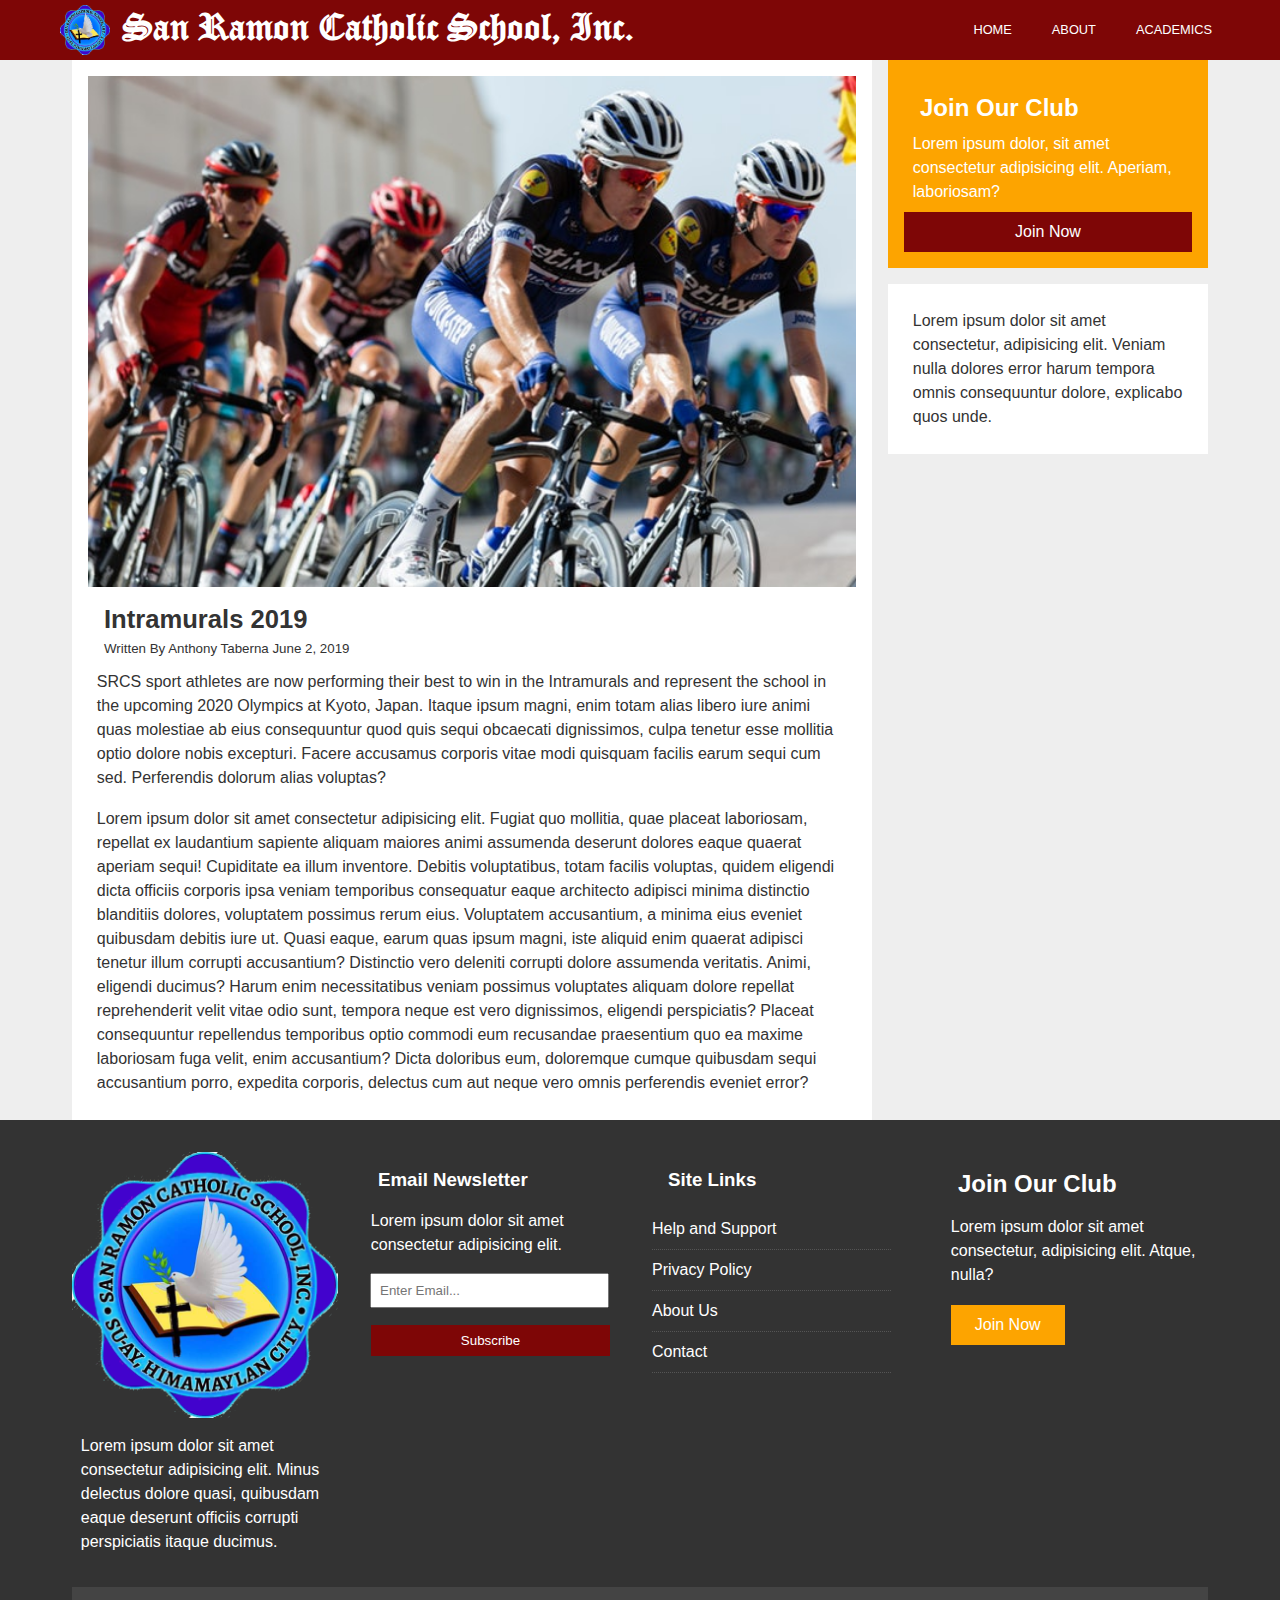
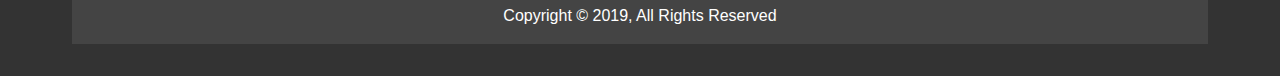
<file: articles/article5.html>
<!DOCTYPE html>
<html lang="en">

<head>
    <meta charset="UTF-8">
    <meta name="viewport" content="width=device-width, initial-scale=1.0">
    <meta http-equiv="X-UA-Compatible" content="ie=edge">
    <link rel="stylesheet" href="../css/style.css">
    <link rel="stylesheet" media=" screen and (max-width: 768px)" href="../css/mobile.css">
    <title>SRCS, Inc.</title>
</head>

<body id="home">
    <nav id="main-nav">
        <div class="container">
            <div class="logo">
                <a href="#home"><img class="logo-icon" src="../img/SRCS_LOGO.png" alt="srcs_logo"></a>
                <h1 class="logo-name">San Ramon Catholic School, Inc.</h1>
            </div>
            <ul>
                <li><a href="../index.html">HOME</a></li>
                <li><a href="../about.html">ABOUT</a></li>
                <li><a href="../academics.html">ACADEMICS</a></li>
            </ul>
        </div>
    </nav>
    <section id="article">
        <div class="container">
            <div class="page-container">
                <article class="card">
                        <img src="../img/articles/sports1.jpg" alt="">
                    <h1>Intramurals 2019</h1>
                    <div class="meta">
                        <small>
                            <i class="fas fa-user"></i> Written By Anthony Taberna June 2, 2019  
                        </small>
                    </div>
                    <p>SRCS sport athletes are now performing their best to win in the Intramurals and
                        represent the school in the upcoming 2020 Olympics at Kyoto, Japan. Itaque ipsum magni, enim totam alias
                        libero iure animi quas molestiae ab eius consequuntur quod quis sequi obcaecati dignissimos,
                        culpa tenetur esse mollitia optio dolore nobis excepturi. Facere accusamus corporis vitae modi
                        quisquam facilis earum sequi cum sed. Perferendis dolorum alias voluptas?</p>
                    <p>Lorem ipsum dolor sit amet consectetur adipisicing elit. Fugiat quo mollitia, quae placeat
                        laboriosam, repellat ex laudantium sapiente aliquam maiores animi assumenda deserunt dolores
                        eaque quaerat aperiam sequi! Cupiditate ea illum inventore. Debitis voluptatibus, totam facilis
                        voluptas, quidem eligendi dicta officiis corporis ipsa veniam temporibus consequatur eaque
                        architecto adipisci minima distinctio blanditiis dolores, voluptatem possimus rerum eius.
                        Voluptatem accusantium, a minima eius eveniet quibusdam debitis iure ut. Quasi eaque, earum quas
                        ipsum magni, iste aliquid enim quaerat adipisci tenetur illum corrupti accusantium? Distinctio
                        vero deleniti corrupti dolore assumenda veritatis. Animi, eligendi ducimus? Harum enim
                        necessitatibus veniam possimus voluptates aliquam dolore repellat reprehenderit velit vitae odio
                        sunt, tempora neque est vero dignissimos, eligendi perspiciatis? Placeat consequuntur
                        repellendus temporibus optio commodi eum recusandae praesentium quo ea maxime laboriosam fuga
                        velit, enim accusantium? Dicta doloribus eum, doloremque cumque quibusdam sequi accusantium
                        porro, expedita corporis, delectus cum aut neque vero omnis perferendis eveniet error?</p>
                </article>
                <aside class="card">
                    <h2>Join Our Club</h2>
                    <p>Lorem ipsum dolor, sit amet consectetur adipisicing elit. Aperiam, laboriosam?</p>
                    <a href="#" class="btn">Join Now</a>
                </aside>
                <article class="card">
                    <p>Lorem ipsum dolor sit amet consectetur, adipisicing elit. Veniam nulla dolores error harum
                        tempora omnis consequuntur dolore, explicabo quos unde.</p>
                </article>
            </div>
        </div>

    </section>
    <footer id="main-footer">
        <div class="container footer-container">
            <div>
                <img src="../img/SRCS_LOGO.png" alt="">
                <p>Lorem ipsum dolor sit amet consectetur adipisicing elit. Minus delectus dolore quasi, quibusdam eaque
                    deserunt officiis corrupti perspiciatis itaque ducimus.</p>
            </div>
            <div>
                <h3>Email Newsletter</h3>
                <p>Lorem ipsum dolor sit amet consectetur adipisicing elit.</p>
                <form name="contact" method="POST" data-netlify="true">
                    <input type="email" placeholder="Enter Email...">
                    <input type="submit" value="Subscribe" class="btn">
                </form>
            </div>
            <div>
                <h3>Site Links</h3>
                <ul class="list">
                    <li><a href="#">Help and Support</a></li>
                    <li><a href="#">Privacy Policy</a></li>
                    <li><a href="#">About Us</a></li>
                    <li><a href="#">Contact</a></li>
                </ul>
            </div>
            <div>
                <h2>Join Our Club</h2>
                <p>Lorem ipsum dolor sit amet consectetur, adipisicing elit. Atque, nulla?</p>
                <a href="#" class="btn btn-secondary">Join Now</a>
            </div>
            <div>
                <p>Copyright &copy; 2019, All Rights Reserved</p>
            </div>
        </div>
    </footer>
</body>

</html>
</file>
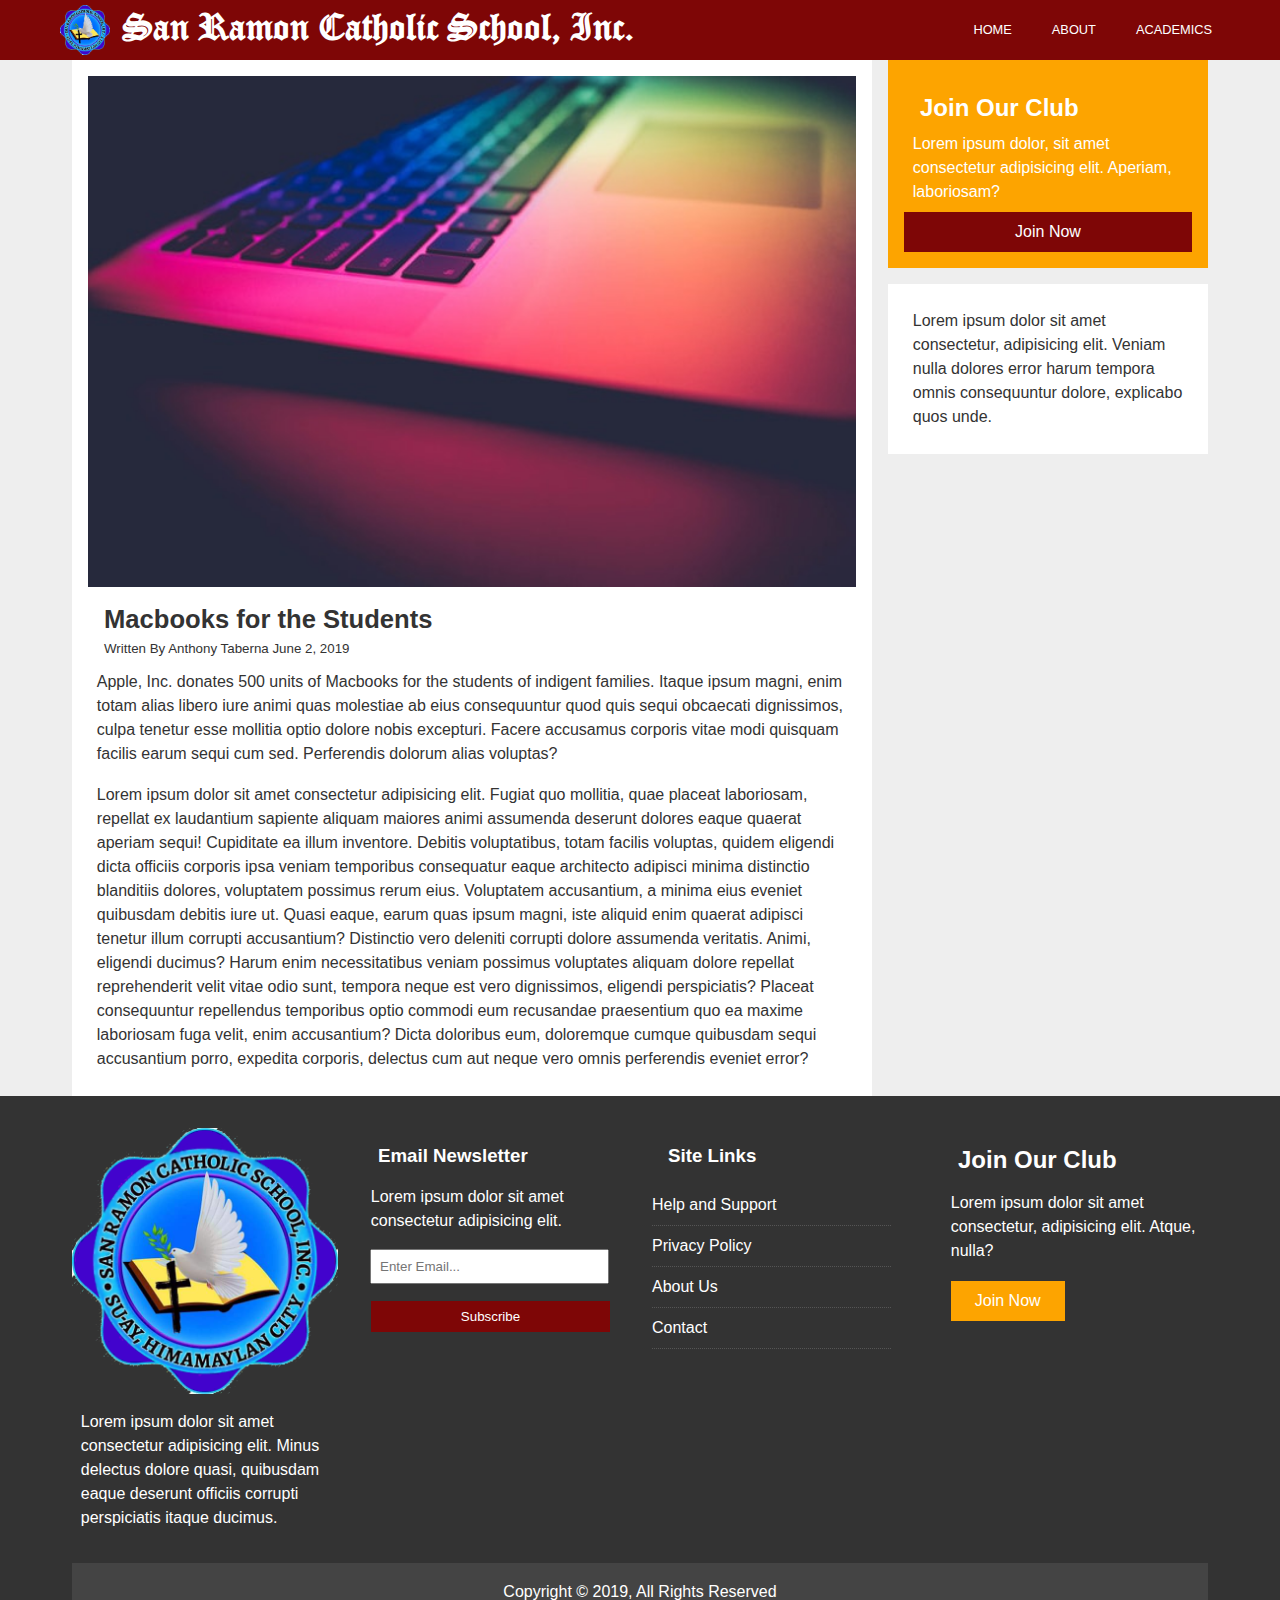
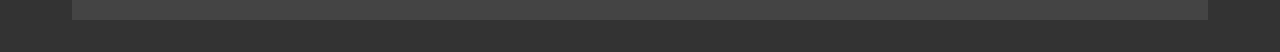
<file: articles/article6.html>
<!DOCTYPE html>
<html lang="en">

<head>
    <meta charset="UTF-8">
    <meta name="viewport" content="width=device-width, initial-scale=1.0">
    <meta http-equiv="X-UA-Compatible" content="ie=edge">
    <link rel="stylesheet" href="../css/style.css">
    <link rel="stylesheet" media=" screen and (max-width: 768px)" href="../css/mobile.css">
    <title>SRCS, Inc.</title>
</head>

<body id="home">
    <nav id="main-nav">
        <div class="container">
            <div class="logo">
                <a href="#home"><img class="logo-icon" src="../img/SRCS_LOGO.png" alt="srcs_logo"></a>
                <h1 class="logo-name">San Ramon Catholic School, Inc.</h1>
            </div>
            <ul>
                <li><a href="../index.html">HOME</a></li>
                <li><a href="../about.html">ABOUT</a></li>
                <li><a href="../academics.html">ACADEMICS</a></li>
            </ul>
        </div>
    </nav>
    <section id="article">
        <div class="container">
            <div class="page-container">
                <article class="card">
                        <img src="../img/articles/tech2.jpg" alt="">
                    <h1>Macbooks for the Students</h1>
                    <div class="meta">
                        <small>
                            <i class="fas fa-user"></i> Written By Anthony Taberna June 2, 2019  
                        </small>
                    </div>
                    <p>Apple, Inc. donates 500 units of Macbooks for the students of indigent families. Itaque ipsum magni, enim totam alias
                        libero iure animi quas molestiae ab eius consequuntur quod quis sequi obcaecati dignissimos,
                        culpa tenetur esse mollitia optio dolore nobis excepturi. Facere accusamus corporis vitae modi
                        quisquam facilis earum sequi cum sed. Perferendis dolorum alias voluptas?</p>
                    <p>Lorem ipsum dolor sit amet consectetur adipisicing elit. Fugiat quo mollitia, quae placeat
                        laboriosam, repellat ex laudantium sapiente aliquam maiores animi assumenda deserunt dolores
                        eaque quaerat aperiam sequi! Cupiditate ea illum inventore. Debitis voluptatibus, totam facilis
                        voluptas, quidem eligendi dicta officiis corporis ipsa veniam temporibus consequatur eaque
                        architecto adipisci minima distinctio blanditiis dolores, voluptatem possimus rerum eius.
                        Voluptatem accusantium, a minima eius eveniet quibusdam debitis iure ut. Quasi eaque, earum quas
                        ipsum magni, iste aliquid enim quaerat adipisci tenetur illum corrupti accusantium? Distinctio
                        vero deleniti corrupti dolore assumenda veritatis. Animi, eligendi ducimus? Harum enim
                        necessitatibus veniam possimus voluptates aliquam dolore repellat reprehenderit velit vitae odio
                        sunt, tempora neque est vero dignissimos, eligendi perspiciatis? Placeat consequuntur
                        repellendus temporibus optio commodi eum recusandae praesentium quo ea maxime laboriosam fuga
                        velit, enim accusantium? Dicta doloribus eum, doloremque cumque quibusdam sequi accusantium
                        porro, expedita corporis, delectus cum aut neque vero omnis perferendis eveniet error?</p>
                </article>
                <aside class="card">
                    <h2>Join Our Club</h2>
                    <p>Lorem ipsum dolor, sit amet consectetur adipisicing elit. Aperiam, laboriosam?</p>
                    <a href="#" class="btn">Join Now</a>
                </aside>
                <article class="card">
                    <p>Lorem ipsum dolor sit amet consectetur, adipisicing elit. Veniam nulla dolores error harum
                        tempora omnis consequuntur dolore, explicabo quos unde.</p>
                </article>
            </div>
        </div>

    </section>
    <footer id="main-footer">
        <div class="container footer-container">
            <div>
                <img src="../img/SRCS_LOGO.png" alt="">
                <p>Lorem ipsum dolor sit amet consectetur adipisicing elit. Minus delectus dolore quasi, quibusdam eaque
                    deserunt officiis corrupti perspiciatis itaque ducimus.</p>
            </div>
            <div>
                <h3>Email Newsletter</h3>
                <p>Lorem ipsum dolor sit amet consectetur adipisicing elit.</p>
                <form name="contact" method="POST" data-netlify="true">
                    <input type="email" placeholder="Enter Email...">
                    <input type="submit" value="Subscribe" class="btn">
                </form>
            </div>
            <div>
                <h3>Site Links</h3>
                <ul class="list">
                    <li><a href="#">Help and Support</a></li>
                    <li><a href="#">Privacy Policy</a></li>
                    <li><a href="#">About Us</a></li>
                    <li><a href="#">Contact</a></li>
                </ul>
            </div>
            <div>
                <h2>Join Our Club</h2>
                <p>Lorem ipsum dolor sit amet consectetur, adipisicing elit. Atque, nulla?</p>
                <a href="#" class="btn btn-secondary">Join Now</a>
            </div>
            <div>
                <p>Copyright &copy; 2019, All Rights Reserved</p>
            </div>
        </div>
    </footer>
</body>

</html>
</file>
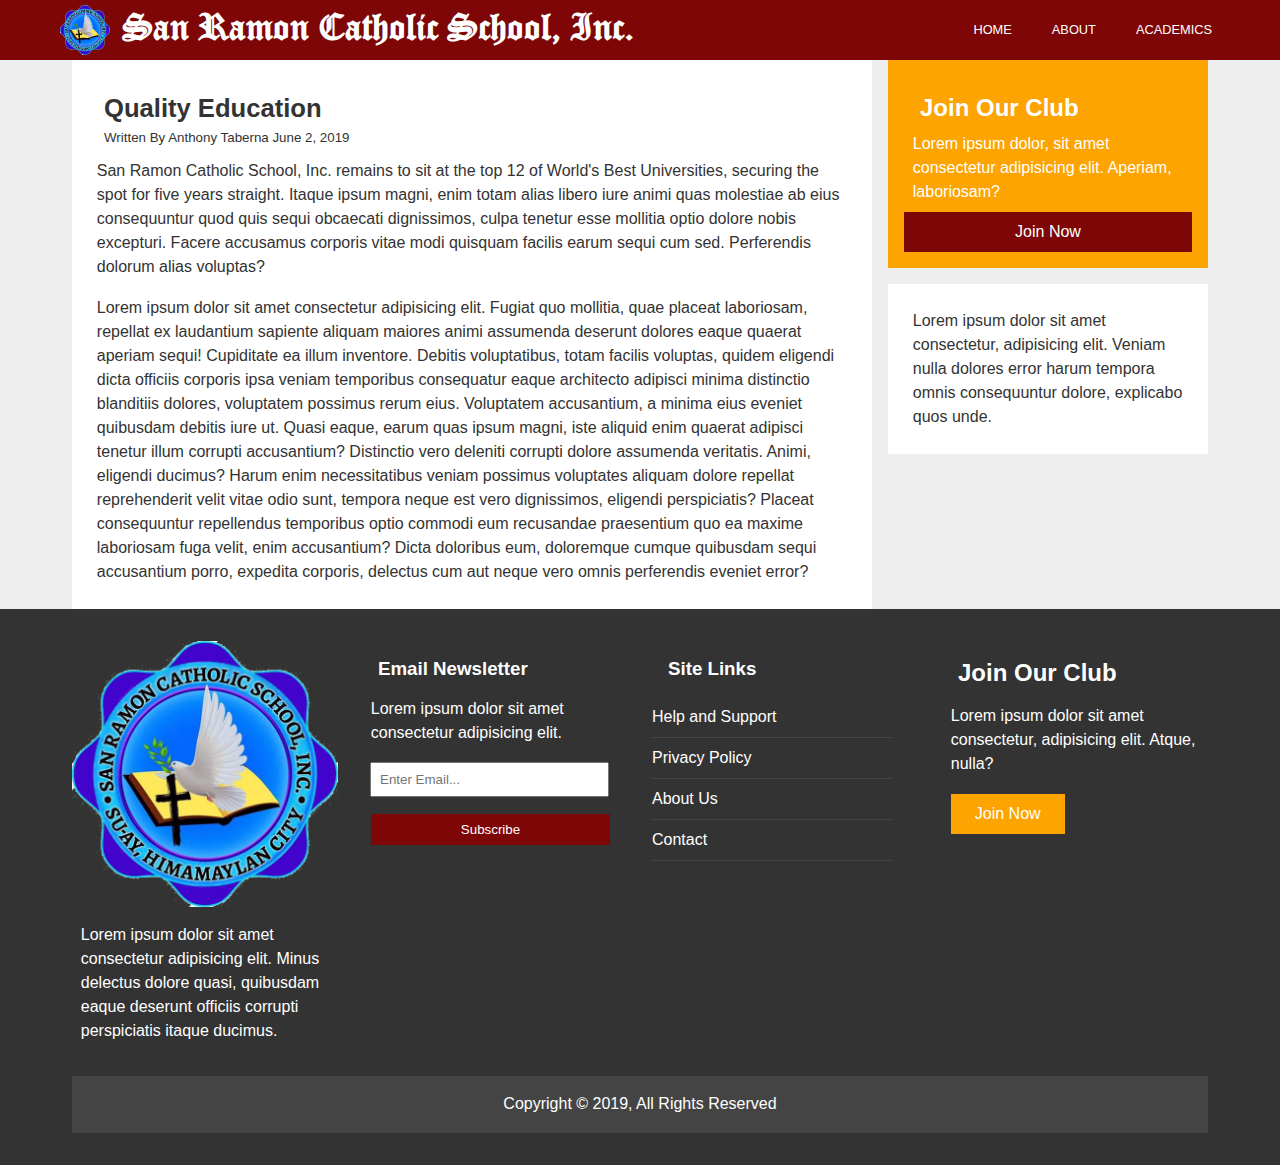
<file: articles/article7.html>
<!DOCTYPE html>
<html lang="en">

<head>
    <meta charset="UTF-8">
    <meta name="viewport" content="width=device-width, initial-scale=1.0">
    <meta http-equiv="X-UA-Compatible" content="ie=edge">
    <link rel="stylesheet" href="../css/style.css">
    <link rel="stylesheet" media=" screen and (max-width: 768px)" href="../css/mobile.css">
    <title>SRCS, Inc.</title>
</head>

<body id="home">
    <nav id="main-nav">
        <div class="container">
            <div class="logo">
                <a href="#home"><img class="logo-icon" src="../img/SRCS_LOGO.png" alt="srcs_logo"></a>
                <h1 class="logo-name">San Ramon Catholic School, Inc.</h1>
            </div>
            <ul>
                <li><a href="../index.html">HOME</a></li>
                <li><a href="../about.html">ABOUT</a></li>
                <li><a href="../academics.html">ACADEMICS</a></li>
            </ul>
        </div>
    </nav>
    <section id="article">
        <div class="container">
            <div class="page-container">
                <article class="card">
                    <h1>Quality Education</h1>
                    <div class="meta">
                        <small>
                            <i class="fas fa-user"></i> Written By Anthony Taberna June 2, 2019  
                        </small>
                    </div>
                    <p>San Ramon Catholic School, Inc. remains to sit at the top 12 of World's Best Universities,
                        securing the spot for five years straight. Itaque ipsum magni, enim totam alias
                        libero iure animi quas molestiae ab eius consequuntur quod quis sequi obcaecati dignissimos,
                        culpa tenetur esse mollitia optio dolore nobis excepturi. Facere accusamus corporis vitae modi
                        quisquam facilis earum sequi cum sed. Perferendis dolorum alias voluptas?</p>
                    <p>Lorem ipsum dolor sit amet consectetur adipisicing elit. Fugiat quo mollitia, quae placeat
                        laboriosam, repellat ex laudantium sapiente aliquam maiores animi assumenda deserunt dolores
                        eaque quaerat aperiam sequi! Cupiditate ea illum inventore. Debitis voluptatibus, totam facilis
                        voluptas, quidem eligendi dicta officiis corporis ipsa veniam temporibus consequatur eaque
                        architecto adipisci minima distinctio blanditiis dolores, voluptatem possimus rerum eius.
                        Voluptatem accusantium, a minima eius eveniet quibusdam debitis iure ut. Quasi eaque, earum quas
                        ipsum magni, iste aliquid enim quaerat adipisci tenetur illum corrupti accusantium? Distinctio
                        vero deleniti corrupti dolore assumenda veritatis. Animi, eligendi ducimus? Harum enim
                        necessitatibus veniam possimus voluptates aliquam dolore repellat reprehenderit velit vitae odio
                        sunt, tempora neque est vero dignissimos, eligendi perspiciatis? Placeat consequuntur
                        repellendus temporibus optio commodi eum recusandae praesentium quo ea maxime laboriosam fuga
                        velit, enim accusantium? Dicta doloribus eum, doloremque cumque quibusdam sequi accusantium
                        porro, expedita corporis, delectus cum aut neque vero omnis perferendis eveniet error?</p>
                </article>
                <aside class="card">
                    <h2>Join Our Club</h2>
                    <p>Lorem ipsum dolor, sit amet consectetur adipisicing elit. Aperiam, laboriosam?</p>
                    <a href="#" class="btn">Join Now</a>
                </aside>
                <article class="card">
                    <p>Lorem ipsum dolor sit amet consectetur, adipisicing elit. Veniam nulla dolores error harum
                        tempora omnis consequuntur dolore, explicabo quos unde.</p>
                </article>
            </div>
        </div>

    </section>
    <footer id="main-footer">
        <div class="container footer-container">
            <div>
                <img src="../img/SRCS_LOGO.png" alt="">
                <p>Lorem ipsum dolor sit amet consectetur adipisicing elit. Minus delectus dolore quasi, quibusdam eaque
                    deserunt officiis corrupti perspiciatis itaque ducimus.</p>
            </div>
            <div>
                <h3>Email Newsletter</h3>
                <p>Lorem ipsum dolor sit amet consectetur adipisicing elit.</p>
              <form name="contact" method="POST" data-netlify="true">
                    <input type="email" placeholder="Enter Email...">
                    <input type="submit" value="Subscribe" class="btn">
                </form>
            </div>
            <div>
                <h3>Site Links</h3>
                <ul class="list">
                    <li><a href="#">Help and Support</a></li>
                    <li><a href="#">Privacy Policy</a></li>
                    <li><a href="#">About Us</a></li>
                    <li><a href="#">Contact</a></li>
                </ul>
            </div>
            <div>
                <h2>Join Our Club</h2>
                <p>Lorem ipsum dolor sit amet consectetur, adipisicing elit. Atque, nulla?</p>
                <a href="#" class="btn btn-secondary">Join Now</a>
            </div>
            <div>
                <p>Copyright &copy; 2019, All Rights Reserved</p>
            </div>
        </div>
    </footer>
</body>

</html>
</file>
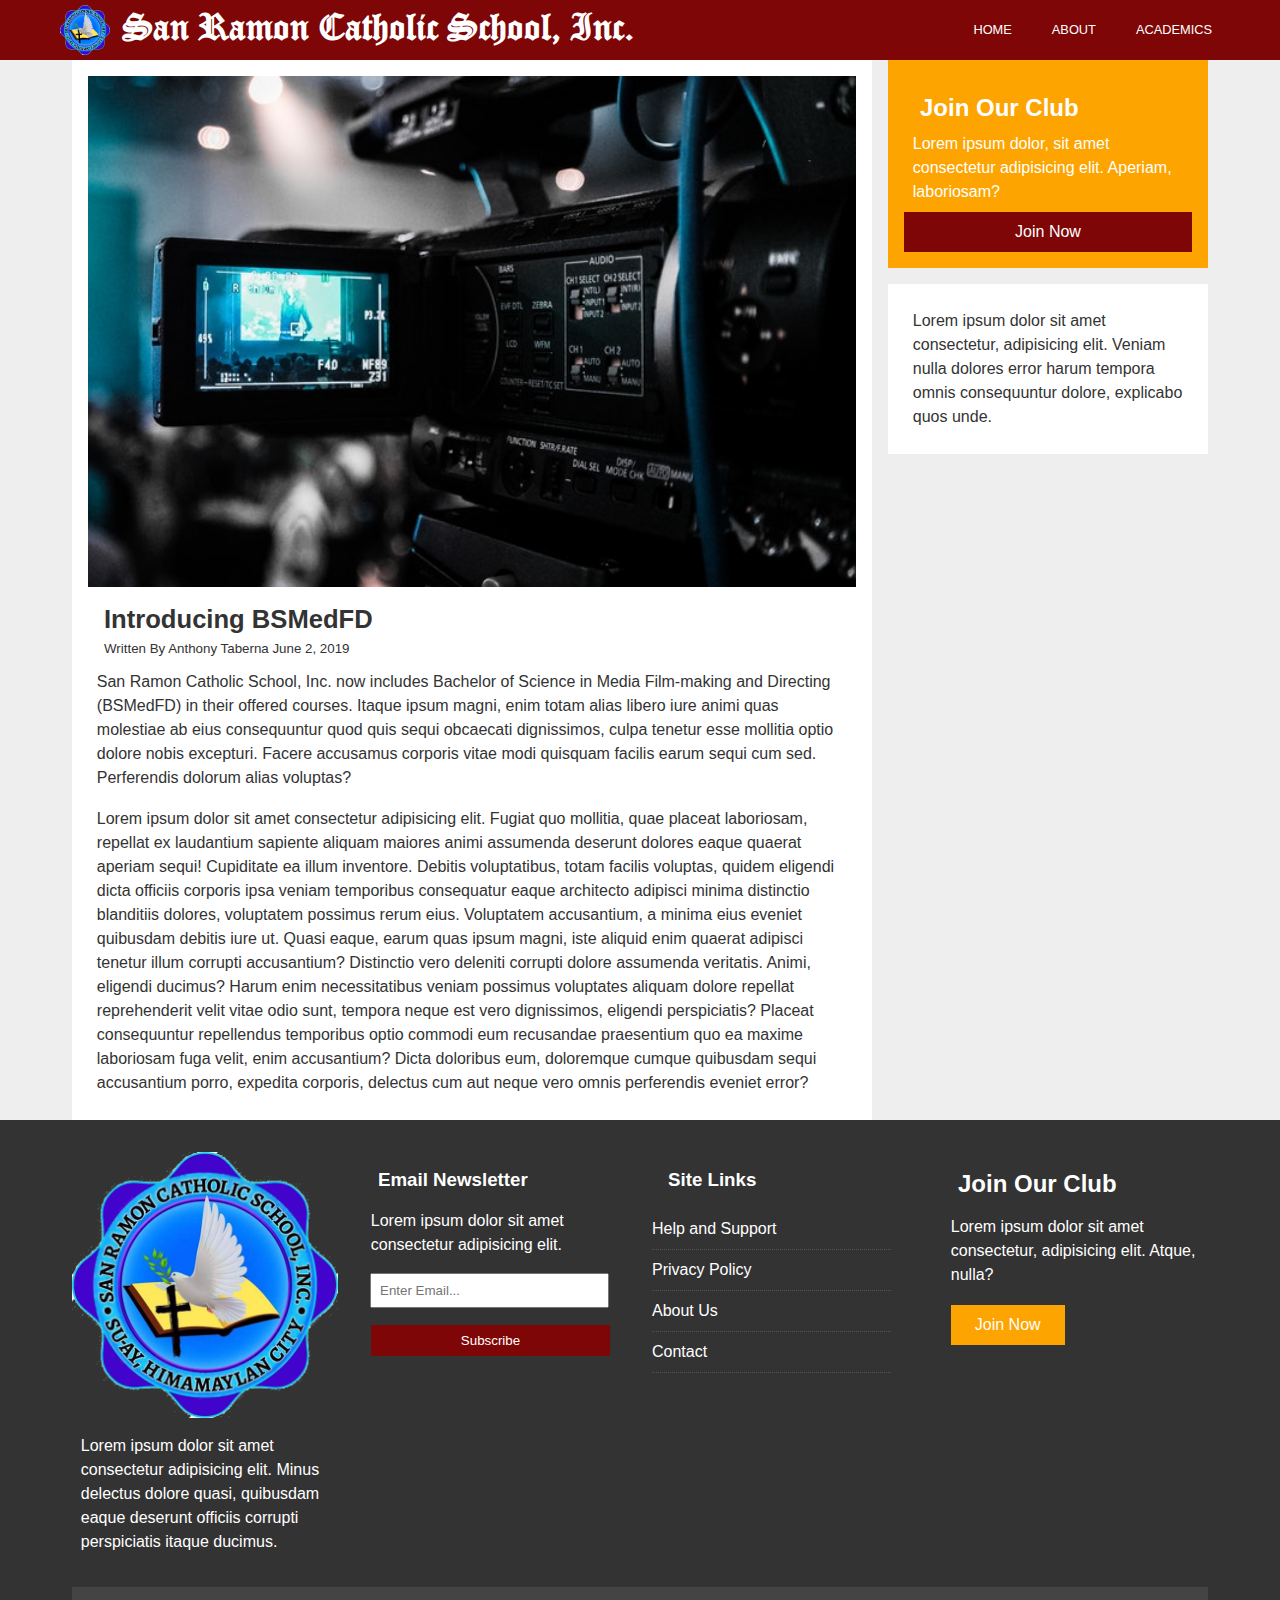
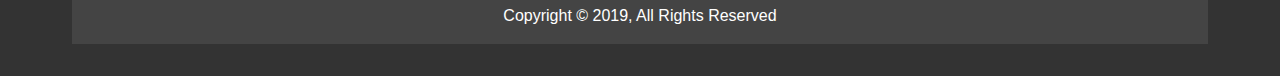
<file: articles/article8.html>
<!DOCTYPE html>
<html lang="en">

<head>
    <meta charset="UTF-8">
    <meta name="viewport" content="width=device-width, initial-scale=1.0">
    <meta http-equiv="X-UA-Compatible" content="ie=edge">
    <link rel="stylesheet" href="../css/style.css">
    <link rel="stylesheet" media=" screen and (max-width: 768px)" href="../css/mobile.css">
    <title>SRCS, Inc.</title>
</head>

<body id="home">
    <nav id="main-nav">
        <div class="container">
            <div class="logo">
                <a href="#home"><img class="logo-icon" src="../img/SRCS_LOGO.png" alt="srcs_logo"></a>
                <h1 class="logo-name">San Ramon Catholic School, Inc.</h1>
            </div>
            <ul>
                <li><a href="../index.html">HOME</a></li>
                <li><a href="../about.html">ABOUT</a></li>
                <li><a href="../academics.html">ACADEMICS</a></li>
            </ul>
        </div>
    </nav>
    <section id="article">
        <div class="container">
            <div class="page-container">
                <article class="card">
                    <img src="../img/articles/ent2.jpg" alt="">
                    <h1>Introducing BSMedFD</h1>
                    <div class="meta">
                        <small>
                            <i class="fas fa-user"></i> Written By Anthony Taberna June 2, 2019
                        </small>
                    </div>
                    <p>San Ramon Catholic School, Inc. now includes Bachelor of Science in Media Film-making and
                        Directing (BSMedFD) in their offered courses. Itaque ipsum magni, enim totam alias
                        libero iure animi quas molestiae ab eius consequuntur quod quis sequi obcaecati dignissimos,
                        culpa tenetur esse mollitia optio dolore nobis excepturi. Facere accusamus corporis vitae modi
                        quisquam facilis earum sequi cum sed. Perferendis dolorum alias voluptas?</p>
                    <p>Lorem ipsum dolor sit amet consectetur adipisicing elit. Fugiat quo mollitia, quae placeat
                        laboriosam, repellat ex laudantium sapiente aliquam maiores animi assumenda deserunt dolores
                        eaque quaerat aperiam sequi! Cupiditate ea illum inventore. Debitis voluptatibus, totam facilis
                        voluptas, quidem eligendi dicta officiis corporis ipsa veniam temporibus consequatur eaque
                        architecto adipisci minima distinctio blanditiis dolores, voluptatem possimus rerum eius.
                        Voluptatem accusantium, a minima eius eveniet quibusdam debitis iure ut. Quasi eaque, earum quas
                        ipsum magni, iste aliquid enim quaerat adipisci tenetur illum corrupti accusantium? Distinctio
                        vero deleniti corrupti dolore assumenda veritatis. Animi, eligendi ducimus? Harum enim
                        necessitatibus veniam possimus voluptates aliquam dolore repellat reprehenderit velit vitae odio
                        sunt, tempora neque est vero dignissimos, eligendi perspiciatis? Placeat consequuntur
                        repellendus temporibus optio commodi eum recusandae praesentium quo ea maxime laboriosam fuga
                        velit, enim accusantium? Dicta doloribus eum, doloremque cumque quibusdam sequi accusantium
                        porro, expedita corporis, delectus cum aut neque vero omnis perferendis eveniet error?</p>
                </article>
                <aside class="card">
                    <h2>Join Our Club</h2>
                    <p>Lorem ipsum dolor, sit amet consectetur adipisicing elit. Aperiam, laboriosam?</p>
                    <a href="#" class="btn">Join Now</a>
                </aside>
                <article class="card">
                    <p>Lorem ipsum dolor sit amet consectetur, adipisicing elit. Veniam nulla dolores error harum
                        tempora omnis consequuntur dolore, explicabo quos unde.</p>
                </article>
            </div>
        </div>

    </section>
    <footer id="main-footer">
        <div class="container footer-container">
            <div>
                <img src="../img/SRCS_LOGO.png" alt="">
                <p>Lorem ipsum dolor sit amet consectetur adipisicing elit. Minus delectus dolore quasi, quibusdam eaque
                    deserunt officiis corrupti perspiciatis itaque ducimus.</p>
            </div>
            <div>
                <h3>Email Newsletter</h3>
                <p>Lorem ipsum dolor sit amet consectetur adipisicing elit.</p>
                <form name="contact" method="POST" data-netlify="true">
                    <input type="email" placeholder="Enter Email...">
                    <input type="submit" value="Subscribe" class="btn">
                </form>
            </div>
            <div>
                <h3>Site Links</h3>
                <ul class="list">
                    <li><a href="#">Help and Support</a></li>
                    <li><a href="#">Privacy Policy</a></li>
                    <li><a href="#">About Us</a></li>
                    <li><a href="#">Contact</a></li>
                </ul>
            </div>
            <div>
                <h2>Join Our Club</h2>
                <p>Lorem ipsum dolor sit amet consectetur, adipisicing elit. Atque, nulla?</p>
                <a href="#" class="btn btn-secondary">Join Now</a>
            </div>
            <div>
                <p>Copyright &copy; 2019, All Rights Reserved</p>
            </div>
        </div>
    </footer>
</body>

</html>
</file>
<file: css/style.css>
/* primary-color: #7E0606; */
@font-face {
  font-family: oldEnglishText;
  src: url("fonts/OLD.ttf");
}

*,
*::before,
*::after {
  margin: 0;
  padding: 0;
  -webkit-box-sizing: border-box;
  box-sizing: border-box;
}

body {
  font-family: "Lato", Arial, sans-serif;
  color: #333;
  line-height: 1.5rem;
  background-color: #eeeeee;
}

a {
  color: #333;
  text-decoration: none;
}

li {
  list-style: none;
}

img {
  width: 100%;
}

p {
  margin: 0.55rem;
}

h1,
h2,
h3,
h4,
h5,
h6 {
  margin: 1rem;
  line-height: 1.3;
}

.container {
  max-width: 1200px;
  margin: auto;
  padding: 0 2rem;
  overflow: hidden;
}

.announcement {
  display: inline-block;
  font-size: 0.75rem;
  padding: 0.2rem 0.6rem;
  border-radius: 20px;
  background: #fda400;
  margin: 0 0.55rem;
}

.btn {
  display: inline-block;
  border: none;
  background: #7e0606;
  color: #fff;
  padding: 0.5rem 1.5rem;
  margin: 0.55rem;
}

.btn-secondary {
  background-color: #fda400;
}

.btn:hover {
  background: #610606;
}

.btn-secondary:hover {
  background-color: #ce8806;
}

.card {
  display: grid;
  background-color: #fff;
  padding: 1rem;
  -webkit-box-align: center;
  -ms-flex-align: center;
  align-items: center;
}

.bg-dark {
  background-color: #333;
}

.bg-dark h1,
.bg-dark h2,
.bg-dark h3,
.bg-dark a,
.bg-dark p {
  color: #fff;
}

.bg-primary {
  background-color: #7e0606;
}

.list li {
  padding: 0.5rem 0;
  border-bottom: #555 dotted 1px;
  width: 90%;
}

.page-container {
  display: grid;
  grid-template-columns: 5fr 2fr;
  grid-gap: 1rem;
}

.page-container > *:first-child {
  grid-row: 1 / span 3;
}

.meta {
  margin: 0 1rem;
}

#main-nav {
  background: #7e0606;
  color: #fff;
  position: -webkit-sticky;
  position: sticky;
  top: 0;
  z-index: 2;
}

#main-nav .container {
  display: grid;
  grid-template-columns: 6fr 2fr;
  padding: 0.3rem 0.5rem;
  -webkit-box-align: center;
  -ms-flex-align: center;
  align-items: center;
}

#main-nav .logo {
  display: -webkit-box;
  display: -ms-flexbox;
  display: flex;
  -webkit-box-pack: start;
  -ms-flex-pack: start;
  justify-content: flex-start;
  -webkit-box-align: center;
  -ms-flex-align: center;
  align-items: center;
}

#main-nav .logo a {
  display: -webkit-box;
  display: -ms-flexbox;
  display: flex;
  -webkit-box-align: center;
  -ms-flex-align: center;
  align-items: center;
}

#main-nav .logo .logo-icon {
  width: 50px;
  margin: 0 0.75rem;
}

#main-nav .logo .logo-name {
  -ms-flex-item-align: center;
  align-self: center;
  font-size: 2.3rem;
}

#main-nav h1 {
  font-family: oldEnglishText;
  margin: 0;
}

#main-nav ul {
  display: -webkit-box;
  display: -ms-flexbox;
  display: flex;
  justify-self: end;
  -webkit-box-pack: space-evenly;
  -ms-flex-pack: space-evenly;
  justify-content: space-evenly;
}

#main-nav ul li a {
  color: #fff;
  padding: 0.75rem;
  font-size: 0.8rem;
  margin: 0 0.5rem;
}

#main-nav ul li a.current,
#main-nav ul li a:hover {
  background-color: #610606;
  border-radius: 10px;
}

#showcase {
  color: #fff;
  background: #333;
  padding: 2rem;
  position: relative;
}

#showcase:before {
  content: "";
  background: url(../img/srcs.jpg) no-repeat center bottom/cover;
  position: absolute;
  top: 0;
  left: 0;
  width: 100%;
  height: 100%;
  opacity: 0.4;
}

#showcase .showcase-container {
  display: grid;
  grid-template-columns: repeat(2, 1fr);
  -webkit-box-pack: center;
  -ms-flex-pack: center;
  justify-content: center;
  -webkit-box-align: center;
  -ms-flex-align: center;
  align-items: center;
  height: 50vh;
}

#showcase .showcase-content {
  z-index: 1;
  position: relative;
}

#showcase .showcase-content p {
  margin-bottom: 1rem;
}

#home-articles h2 {
  font-family: "Franklin Gothic Medium", "Arial Narrow", Arial, sans-serif;
}

#home-articles .articles-container {
  display: grid;
  grid-template-columns: repeat(3, 1fr);
  grid-gap: 1rem;
  margin: 0.55rem;
}

#home-articles .articles-container > *:first-child,
#home-articles .articles-container > *:last-child {
  display: grid;
  grid-template-columns: repeat(2, 1fr);
  grid-gap: 1rem;
  -webkit-box-align: center;
  -ms-flex-align: center;
  align-items: center;
  grid-column: 1 / span 2;
}

#home-articles .articles-container > *:last-child {
  grid-column: 2 / span 2;
}

#article aside {
  background-color: #fda400;
  color: #fff;
}

#article h1,
#article h2 {
  margin-bottom: 0;
}

#main-footer {
  background: #333;
  color: #fff;
  padding: 2rem;
}

#main-footer a {
  color: #fff;
}

#main-footer .footer-container {
  display: grid;
  grid-template-columns: repeat(4, 1fr);
  grid-gap: 1.5rem;
}

#main-footer .footer-container > *:last-child {
  background: #444;
  grid-column: 1 / span 4;
  padding: 0.5rem;
  text-align: center;
}

#main-footer .footer-container input[type="email"] {
  width: 90%;
  padding: 0.5rem;
  margin: 0.5rem;
}

#main-footer .footer-container input[type="submit"] {
  width: 90%;
}

#main-footer .list li a:hover {
  color: #fda400;
}

#about h1,
#article h1 {
  font-size: 1.6rem;
}

#about .btn,
#article .btn {
  background-color: #181717;
  width: 100%;
  margin: 0;
  text-align: center;
}

#article .btn {
  background-color: #7e0606;
}

#about .btn:hover {
  background-color: #242424;
}

#article .btn:hover {
  background-color: #610606;
}

#about aside {
  background-color: #7e0606;
  color: #fff;
}

#about .card {
  display: block;
}

.ownership {
  background-color: #fda400;
}

.ownership .container {
  text-align: center;
  color: #fff;
}

.ownership-bg-dark {
  background-color: rgba(212, 137, 0, 0.7);
  padding: 1rem;
}

input[type="submit"] {
  width: 90%;
}

.ownership input[type="text"] {
  width: 90%;
  padding: 0.5rem;
  margin: 0.5rem;
}

.small-container {
  max-width: 20rem;
  margin: 0 auto;
}

.special {
  background: linear-gradient(
    to right,
    red,
    orange,
    yellow,
    green,
    blue,
    cyan,
    violet
  );
  -webkit-background-clip: text;
  color: transparent;
  font-size: 1rem;
}
.bg-span {
  background-color: #000;
  padding: 0.1rem 0.8rem;
  border-radius: 3px;
}
</file>
<file: css/mobile.css>
#main-nav .container {
    grid-template-columns: 1fr;
    grid-gap: 1.2rem;
}

#main-nav .logo,
#main-nav ul {
    justify-self: center;
}

#main-nav ul li a {
    display: inline-block;
    padding: .55rem;
}

#main-nav ul li a.current {
    border-radius: 0;
}

#showcase .showcase-container {
    grid-template-columns: 1fr;
}

#showcase .showcase-content .s-hide {
    display: none;
}

#home-articles .articles-container {
    grid-template-columns: repeat(2, 1fr);
}

#home-articles .articles-container > *:first-child,
#home-articles .articles-container > *:last-child {
    grid-template-columns: 1fr;
    grid-column: 1;
}


@media(max-width: 600px) {
    :root {
        font-size: .75rem;
    }
    #main-nav .logo {
        justify-self: flex-start;
    }

    #showcase .showcase-content .l-hide {
        display: none;
    }    

    #main-nav .container {
        grid-gap: .2rem;
    }       

    #main-nav ul li a {
        font-size: 1rem;
    }

    #showcase .showcase-container {
        height: 40vh;
    }

    #home-articles .articles-container,
    #main-footer .footer-container {
        grid-template-columns: 1fr;
    }

    #main-footer .footer-container > *:last-child {
        grid-column: 1;
    }

    #main-footer .footer-container > *:first-child,
    #main-footer .footer-container > *:nth-child(2) {
        border-bottom: #444 dotted 1px;
    }

    .page-container {
        grid-template-columns: 1fr;
        text-align: center;
    }

    .page-container p {
        text-align: left;
    }

    .page-container > *:first-child {
        grid-row: 1;
    }

}
</file>
